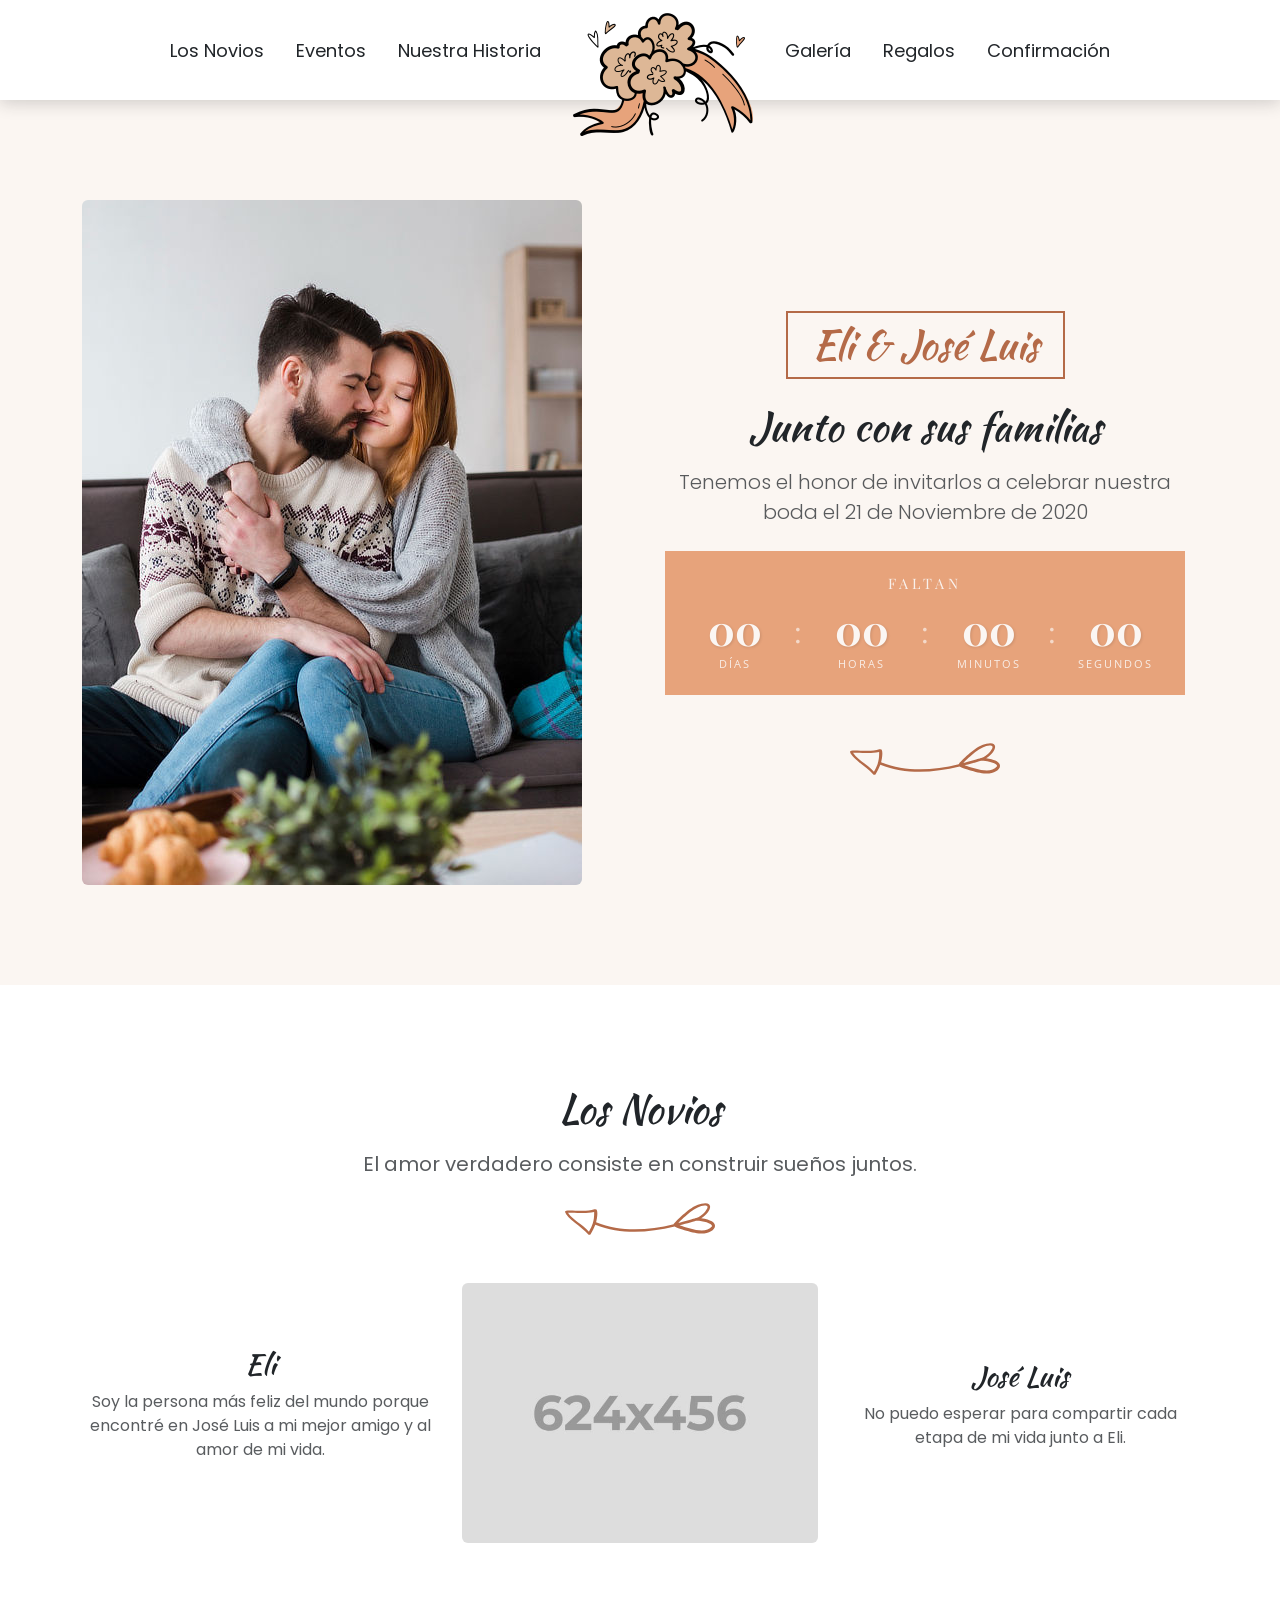
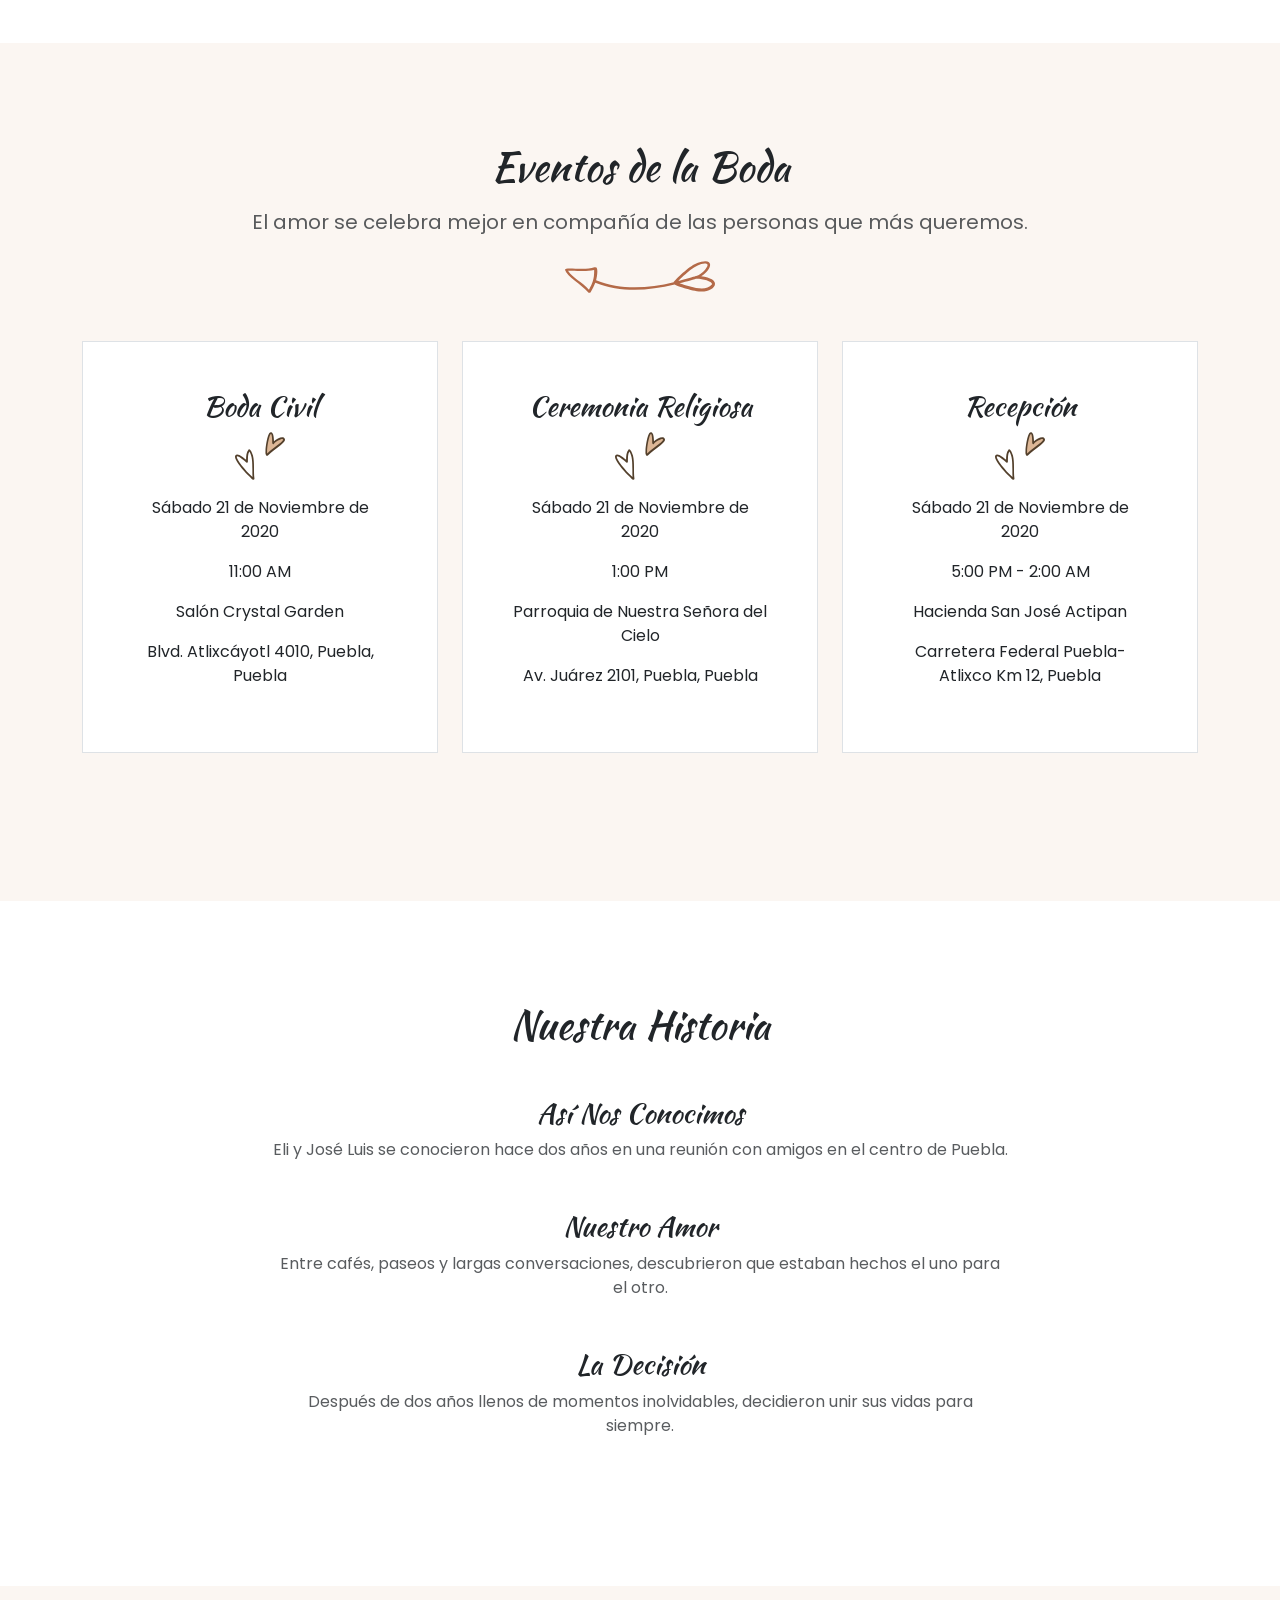
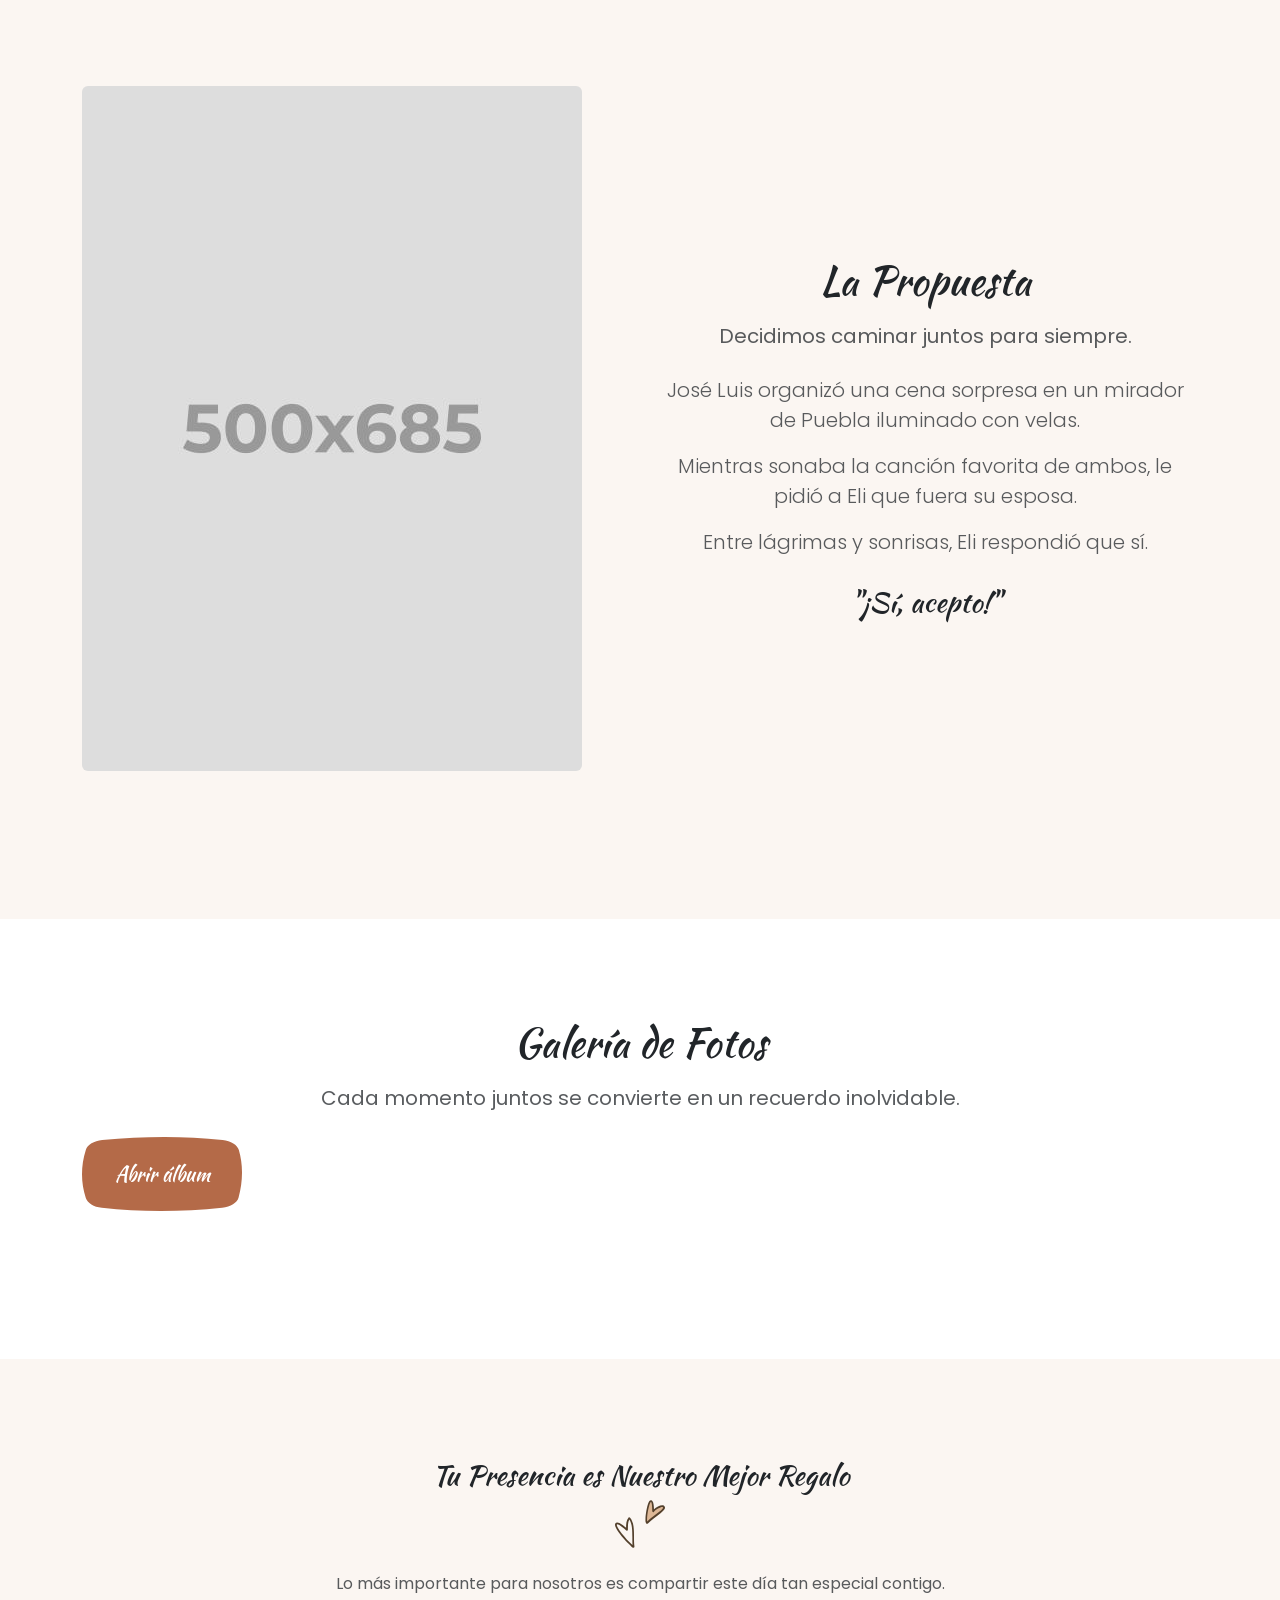
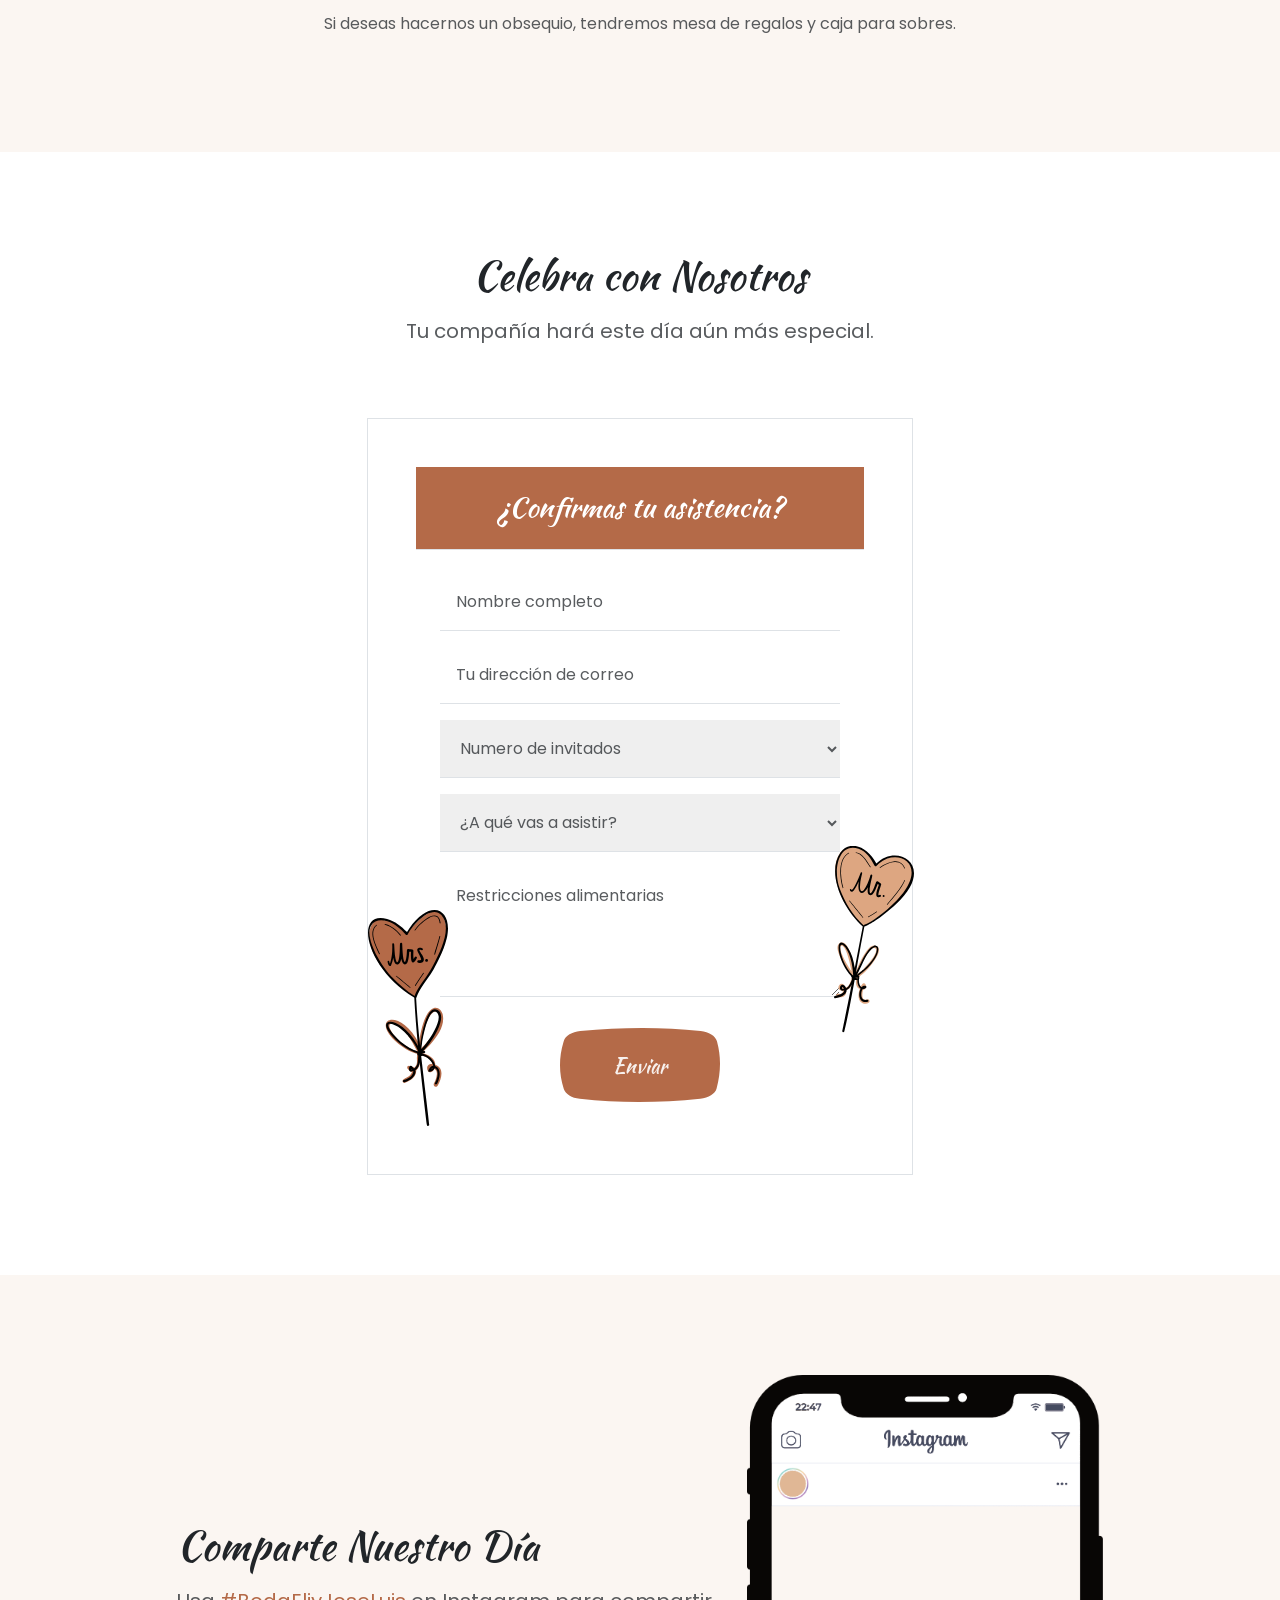
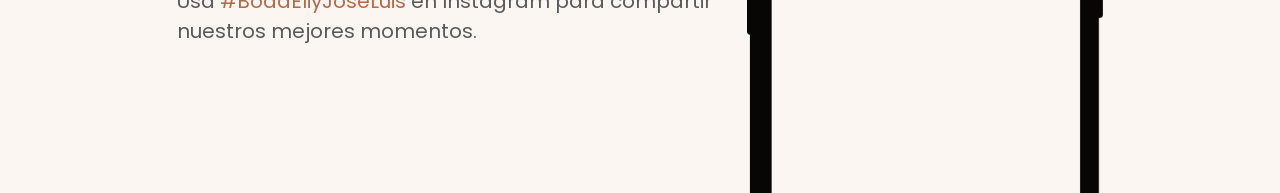
<file: index.html>
<!doctype html>
<html lang="es" class="h-100 w-100">

<head>
    <title>Nuestra boda - Eli & José Luis</title>

    <link rel="preload" href="css/style.min.css" as="style">
    <link rel="preload" href="js/script.min.js" as="script">

    <meta charset="utf-8">
    <meta name="viewport" content="width=device-width, initial-scale=1">

    <meta name="description" content="Boda Eli y José Luis">
    <meta name="keywords" content="Boda, Eli, José Luis, Puebla">

    <link href="https://fonts.googleapis.com/css2?family=Playfair+Display:wght@400;700&family=Open+Sans:wght@300;400;600&display=swap" rel="stylesheet">
    <link href="css/style.min.css" rel="stylesheet">

    <link rel="icon" href="img/favicon-32x32.png" sizes="32x32" type="image/png">
    <link rel="icon" href="img/favicon-16x16.png" sizes="16x16" type="image/png">
    <link rel="icon" href="img/favicon.ico">
    <!-- ESTILOS CONTADOR CUENTA REGRESIVA -->
    <style>
        .countdown-container {
            background-color: #E7A37B;
            padding: 22px 16px;
            border-radius: 0;
            width: 100%;
        }

        .countdown-title {
            font-family: 'Playfair Display', serif;
            font-size: 0.9rem;
            color: #FBF6F3;
            text-align: center;
            margin-bottom: 14px;
            letter-spacing: 4px;
            text-transform: uppercase;
            font-weight: 400;
            opacity: 0.95;
        }

        .countdown-wrapper {
            display: flex;
            justify-content: center;
            align-items: center;
            gap: 6px;
            flex-wrap: nowrap;
        }

        .countdown-item {
            display: flex;
            flex-direction: column;
            align-items: center;
            min-width: 60px;
            flex: 1;
        }

        .countdown-number {
            font-family: 'Playfair Display', serif;
            font-size: 2.6rem;
            font-weight: 700;
            color: #FBF6F3;
            line-height: 1;
            text-shadow: 1px 1px 3px rgba(0,0,0,0.12);
        }

        .countdown-label {
            font-family: 'Open Sans', sans-serif;
            font-size: 0.7rem;
            color: #FBF6F3;
            text-transform: uppercase;
            letter-spacing: 2px;
            margin-top: 6px;
            opacity: 0.9;
        }

        .countdown-separator {
            font-family: 'Playfair Display', serif;
            font-size: 1.8rem;
            color: #FBF6F3;
            opacity: 0.65;
            line-height: 1;
            padding-bottom: 18px;
            flex-shrink: 0;
        }

        /* ===== RESPONSIVE ===== */
        @media (max-width: 576px) {
            .countdown-container {
                padding: 18px 10px;
            }

            .countdown-number {
                font-size: 2rem;
            }

            .countdown-item {
                min-width: 48px;
            }

            .countdown-label {
                font-size: 0.6rem;
                letter-spacing: 1px;
            }

            .countdown-separator {
                font-size: 1.4rem;
                padding-bottom: 14px;
            }

            .countdown-title {
                font-size: 0.8rem;
                letter-spacing: 3px;
            }
        }

        @media (max-width: 360px) {
            .countdown-number {
                font-size: 1.6rem;
            }

            .countdown-item {
                min-width: 38px;
            }

            .countdown-label {
                font-size: 0.55rem;
            }

            .countdown-separator {
                font-size: 1.1rem;
                padding-bottom: 10px;
            }
        }
    </style>

</head>

<body id="page-top" class="h-100 overflow-x-hidden w-100">

    <!-- Header Start -->
    <header class="fixed-top">
        <nav class="navbar navbar-expand-lg p-0">
            <div class="container">

                <div class="navbar-brand align-items-center d-flex d-lg-none me-0">
                    <img width="187" height="73" src="img/navbar-brand-mobile.png" alt="Logo">
                </div>

                <button class="navbar-toggler bg-primary" type="button" data-bs-toggle="collapse"
                    data-bs-target="#navbar">
                    <span class="navbar-toggler-icon"></span>
                </button>

                <div id="navbar" class="collapse navbar-collapse justify-content-lg-center">

                    <ul class="navbar-nav pt-3 pt-lg-0">
                        <li class="nav-item me-3">
                            <a class="nav-link page-scroll" href="#the-couple">Los Novios</a>
                        </li>

                        <li class="nav-item me-3">
                            <a class="nav-link page-scroll" href="#wedding-event">Eventos</a>
                        </li>

                        <li class="nav-item">
                            <a class="nav-link page-scroll" href="#love-story">Nuestra Historia</a>
                        </li>
                    </ul>

                    <div class="navbar-brand d-none d-lg-block mx-3 mx-xl-4 position-relative text-center">
                        <img width="180" height="123" src="img/navbar-brand.png" alt="Logo"
                            class="mt-4 position-absolute start-0 top-0">
                    </div>

                    <ul class="navbar-nav">
                        <li class="nav-item me-3">
                            <a class="nav-link" href="album.html">Galería</a>
                        </li>

                        <li class="nav-item me-3">
                            <a class="nav-link page-scroll" href="#wedding-gifts">Regalos</a>
                        </li>

                        <li class="nav-item">
                            <a class="nav-link page-scroll" href="#rsvp">Confirmación</a>
                        </li>
                    </ul>
                </div>
            </div>
        </nav>
    </header>

    <span class="spacer d-block w-100"></span>

    <!-- HERO -->
    <section id="hero" class="bg-secondary-2">
        <div class="container">
            <div class="row align-items-center">

                <div class="col-lg-6 mb-5 mb-lg-0 position-relative text-center z-2">

                    <div class="border border-2 border-primary d-inline-block mb-4 px-4 py-2">
                        <h2 class="font-alt fs-1 m-0 text-primary">Eli & José Luis</h2>
                    </div>

                    <h3 class="fs-1 font-alt mb-3">Junto con sus familias</h3>

                    <p class="lead mb-4 text-body-secondary">
                        Tenemos el honor de invitarlos a celebrar nuestra boda el 21 de Noviembre de 2020
                    </p>

                    <!-- CONTADOR CUENTA REGRESIVA -->
                    <div class="countdown-container mb-5 mx-auto" style="max-width: 520px;">
                        <p class="countdown-title">Faltan</p>
                        <div class="countdown-wrapper" id="countdown">
                            <div class="countdown-item">
                                <span class="countdown-number" id="days">00</span>
                                <span class="countdown-label">Días</span>
                            </div>
                            <div class="countdown-separator">:</div>
                            <div class="countdown-item">
                                <span class="countdown-number" id="hours">00</span>
                                <span class="countdown-label">Horas</span>
                            </div>
                            <div class="countdown-separator">:</div>
                            <div class="countdown-item">
                                <span class="countdown-number" id="minutes">00</span>
                                <span class="countdown-label">Minutos</span>
                            </div>
                            <div class="countdown-separator">:</div>
                            <div class="countdown-item">
                                <span class="countdown-number" id="seconds">00</span>
                                <span class="countdown-label">Segundos</span>
                            </div>
                        </div>
                    </div>

                    <span class="divider divider-arrow"></span>
                </div>

                <div class="col-lg-6 order-lg-first position-relative">
                    <img src="img/the-couple-hero.jpg" alt="Los Novios" class="img-fluid rounded">
                </div>

            </div>
        </div>
    </section>

    <!-- LOS NOVIOS -->
    <section id="the-couple">
        <div class="container">

            <div class="row mb-5">
                <div class="col-12 text-center">
                    <h2 class="font-alt fs-1 mb-3">Los Novios</h2>

                    <p class="fs-5 mb-4 text-body-secondary">
                        El amor verdadero consiste en construir sueños juntos.
                    </p>

                    <span class="divider divider-arrow"></span>
                </div>
            </div>

            <div class="row align-items-center justify-content-center">

                <div class="col-md-4 text-center">
                    <h3 class="font-alt">Eli</h3>

                    <p class="text-body-secondary">
                        Soy la persona más feliz del mundo porque encontré en José Luis a mi mejor amigo y al amor de mi
                        vida.
                    </p>
                </div>

                <div class="col-md-4 text-center">
                    <img src="images/the-couple.jpg" alt="Los Novios" class="img-fluid rounded">
                </div>

                <div class="col-md-4 text-center">
                    <h3 class="font-alt">José Luis</h3>

                    <p class="text-body-secondary">
                        No puedo esperar para compartir cada etapa de mi vida junto a Eli.
                    </p>
                </div>

            </div>
        </div>
    </section>

    <!-- EVENTOS -->
    <section id="wedding-event" class="bg-secondary-2">

        <div class="container">

            <div class="row mb-5">
                <div class="col-12 text-center">

                    <h2 class="font-alt fs-1 mb-3">Eventos de la Boda</h2>

                    <p class="fs-5 mb-4 text-body-secondary">
                        El amor se celebra mejor en compañía de las personas que más queremos.
                    </p>

                    <span class="divider divider-arrow"></span>
                </div>
            </div>

            <div class="row justify-content-center">

                <div class="col-md-4 mb-5">
                    <div class="border p-5 text-center bg-white h-100">

                        <h3 class="font-alt">Boda Civil</h3>

                        <span class="divider divider-heart mb-3"></span>

                        <p>Sábado 21 de Noviembre de 2020</p>

                        <p>11:00 AM</p>

                        <p>Salón Crystal Garden</p>

                        <p>Blvd. Atlixcáyotl 4010, Puebla, Puebla</p>

                    </div>
                </div>

                <div class="col-md-4 mb-5">
                    <div class="border p-5 text-center bg-white h-100">

                        <h3 class="font-alt">Ceremonia Religiosa</h3>

                        <span class="divider divider-heart mb-3"></span>

                        <p>Sábado 21 de Noviembre de 2020</p>

                        <p>1:00 PM</p>

                        <p>Parroquia de Nuestra Señora del Cielo</p>

                        <p>Av. Juárez 2101, Puebla, Puebla</p>

                    </div>
                </div>

                <div class="col-md-4 mb-5">
                    <div class="border p-5 text-center bg-white h-100">

                        <h3 class="font-alt">Recepción</h3>

                        <span class="divider divider-heart mb-3"></span>

                        <p>Sábado 21 de Noviembre de 2020</p>

                        <p>5:00 PM - 2:00 AM</p>

                        <p>Hacienda San José Actipan</p>

                        <p>Carretera Federal Puebla-Atlixco Km 12, Puebla</p>

                    </div>
                </div>

            </div>
        </div>
    </section>

    <!-- HISTORIA -->
    <section id="love-story">

        <div class="container">

            <div class="row justify-content-center">
                <div class="col-lg-8 text-center">

                    <h2 class="font-alt fs-1 mb-5">Nuestra Historia</h2>

                    <div class="mb-5">
                        <h3 class="font-alt">Así Nos Conocimos</h3>

                        <p class="text-body-secondary">
                            Eli y José Luis se conocieron hace dos años en una reunión con amigos en el centro de
                            Puebla.
                        </p>
                    </div>

                    <div class="mb-5">
                        <h3 class="font-alt">Nuestro Amor</h3>

                        <p class="text-body-secondary">
                            Entre cafés, paseos y largas conversaciones, descubrieron que estaban hechos el uno para el
                            otro.
                        </p>
                    </div>

                    <div class="mb-5">
                        <h3 class="font-alt">La Decisión</h3>

                        <p class="text-body-secondary">
                            Después de dos años llenos de momentos inolvidables, decidieron unir sus vidas para siempre.
                        </p>
                    </div>

                </div>
            </div>
        </div>
    </section>

    <!-- PROPUESTA -->
    <section id="proposed" class="bg-secondary-2">

        <div class="container">

            <div class="row align-items-center">

                <div class="col-lg-6 mb-5">
                    <img src="images/the-couple-proposed.jpg" alt="Propuesta" class="img-fluid rounded">
                </div>

                <div class="col-lg-6 text-center">

                    <h2 class="font-alt fs-1 mb-3">La Propuesta</h2>

                    <p class="fs-5 mb-4 text-body-secondary">
                        Decidimos caminar juntos para siempre.
                    </p>

                    <div class="lead mb-4 text-body-secondary">

                        <p>
                            José Luis organizó una cena sorpresa en un mirador de Puebla iluminado con velas.
                        </p>

                        <p>
                            Mientras sonaba la canción favorita de ambos, le pidió a Eli que fuera su esposa.
                        </p>

                        <p>
                            Entre lágrimas y sonrisas, Eli respondió que sí.
                        </p>

                    </div>

                    <p class="font-alt fs-3 mb-4">
                        "¡Sí, acepto!"
                    </p>

                </div>
            </div>
        </div>
    </section>

    <!-- GALERÍA -->
    <section id="photos">

        <div class="container">

            <div class="row mb-5">
                <div class="col-12 text-center">

                    <h2 class="font-alt fs-1 mb-3">Galería de Fotos</h2>

                    <p class="fs-5 mb-4 text-body-secondary">
                        Cada momento juntos se convierte en un recuerdo inolvidable.
                    </p>

                    <a class="btn" href="album.html">Abrir álbum colaborativo</a>

                </div>
            </div>

        </div>
    </section>

    <!-- REGALOS -->
    <section id="wedding-gifts" class="bg-secondary-2">

        <div class="container">

            <div class="row justify-content-center">

                <div class="col-lg-8 text-center">

                    <h3 class="font-alt">Tu Presencia es Nuestro Mejor Regalo</h3>

                    <span class="divider divider-heart mb-4"></span>

                    <div class="text-body-secondary">

                        <p>
                            Lo más importante para nosotros es compartir este día tan especial contigo.
                        </p>

                        <p>
                            Si deseas hacernos un obsequio, tendremos mesa de regalos y caja para sobres.
                        </p>

                    </div>

                </div>
            </div>
        </div>
    </section>

    <!-- RSVP -->
    <section id="rsvp">

        <div class="container">

            <div class="row mb-5">

                <div class="col-12 text-center">

                    <h2 class="font-alt fs-1 mb-3">Celebra con Nosotros</h2>

                    <p class="fs-5 mb-4 text-body-secondary">
                        Tu compañía hará este día aún más especial.
                    </p>

                </div>
            </div>

            <div class="row justify-content-center">

                <div class="col-lg-6">

                    <div class="border bg-white p-5">

                        <h3 class="border-bottom bg-primary font-alt m-0 p-4 text-center text-white">
                            ¿Confirmas tu asistencia?
                        </h3>

                        <form id="rsvp-form" class="bg-white p-4 position-relative">
                            <div class="row">
                                <div class="col-12 mb-3 position-relative">
                                    <input type="text" name="rsvp_name" id="rsvp-name"
                                        class="border-0 border-bottom p-3 w-100" placeholder="Nombre completo">
                                    <div class="rsvp-error text-danger small mt-1" id="error-name"
                                        style="display:none;">
                                        Por favor ingresa tu nombre
                                    </div>
                                </div>

                                <div class="col-12 mb-3 position-relative">
                                    <input type="email" name="rsvp_email" id="rsvp-email"
                                        class="border-0 border-bottom p-3 w-100" placeholder="Tu dirección de correo">
                                    <div class="rsvp-error text-danger small mt-1" id="error-email"
                                        style="display:none;">
                                        Por favor ingresa un correo válido
                                    </div>
                                </div>

                                <div class="col-12 mb-3 position-relative">
                                    <select name="rsvp_guests" id="rsvp-guests"
                                        class="border-0 border-bottom p-3 w-100">
                                        <option value="">Numero de invitados</option>
                                        <option value="1 Invitado">1 Invitado</option>
                                        <option value="2 Invitados">2 Invitados</option>
                                        <option value="3 Invitados">3 Invitados</option>
                                    </select>
                                    <div class="rsvp-error text-danger small mt-1" id="error-guests"
                                        style="display:none;">
                                        Por favor selecciona el número de invitados
                                    </div>
                                </div>

                                <div class="col-12 mb-3 position-relative">
                                    <select name="rsvp_events" id="rsvp-events"
                                        class="border-0 border-bottom p-3 w-100">
                                        <option value="">¿A qué vas a asistir?</option>
                                        <option value="Recepción y Ceremonia">Recepción &amp; Ceremonia</option>
                                        <option value="Sólo Recepción">Sólo Recepción</option>
                                        <option value="Sólo Ceremonia">Sólo Ceremonia</option>
                                        <option value="No puedo asistir">Lo siento, no puedo ir</option>
                                    </select>
                                    <div class="rsvp-error text-danger small mt-1" id="error-events"
                                        style="display:none;">
                                        Por favor indica a qué evento asistirás
                                    </div>
                                </div>

                                <div class="col-12 mb-4 position-relative">
                                    <textarea name="rsvp_message" id="rsvp-message"
                                        class="border-0 border-bottom p-3 w-100" rows="4"
                                        placeholder="Restricciones alimentarias"></textarea>
                                </div>

                                <div class="col-12">
                                    <button type="button" class="btn mx-auto" id="rsvp-btn">
                                        <span id="rsvp-btn-text">Enviar</span>
                                    </button>
                                </div>

                                <!-- Mensaje de éxito (oculto al inicio) -->
                                <div class="col-12 mt-3" id="rsvp-success" style="display:none;">
                                    <div class="alert alert-success text-center">
                                        ¡Gracias por confirmar tu asistencia! 🎉<br>
                                        Nos vemos pronto.
                                    </div>
                                </div>

                                <!-- Mensaje de error (oculto al inicio) -->
                                <div class="col-12 mt-3" id="rsvp-error-general" style="display:none;">
                                    <div class="alert alert-danger text-center">
                                        Hubo un problema al enviar. Por favor intenta de nuevo.
                                    </div>
                                </div>
                            </div>

                            <!-- SVG decorativos originales -->
                            <img src="img/shape-heart-balloon-mrs.svg" alt=""
                                class="shape-heart-balloon bottom-0 d-none d-sm-block position-absolute start-0 z-2">
                            <img src="img/shape-heart-balloon-mr.svg" alt=""
                                class="shape-heart-balloon bottom-0 d-none d-sm-block end-0 position-absolute translate-middle-y z-2">
                        </form>
                    </div>
                </div>

            </div>
        </div>
    </section>

    <!-- FOOTER -->
    <footer class="bg-secondary-2 pb-0 section">

        <div class="container">

            <div class="row align-items-center justify-content-center">

                <div class="col-md-6 text-center text-md-start">

                    <h2 class="font-alt fs-1 mb-3">Comparte Nuestro Día</h2>

                    <p class="fs-5 m-0 text-body-secondary">
                        Usa <span class="text-primary">#BodaEliyJoseLuis</span> en Instagram para compartir nuestros
                        mejores momentos.
                    </p>

                </div>

                <div class="col-md-4 text-center">
                    <img src="img/instagram.png" alt="" class="img-fluid">
                </div>

            </div>
        </div>
    </footer>

    <script src="js/script.min.js"></script>

    <script>
        const WORKER_URL = 'https://rsvp-belart.bellartestudiografico.workers.dev';

        document.getElementById('rsvp-btn').addEventListener('click', async function () {

            document.querySelectorAll('.rsvp-error').forEach(el => el.style.display = 'none');
            document.getElementById('rsvp-success').style.display = 'none';
            document.getElementById('rsvp-error-general').style.display = 'none';

            const nombre = document.getElementById('rsvp-name').value.trim();
            const email = document.getElementById('rsvp-email').value.trim();
            const invitados = document.getElementById('rsvp-guests').value;
            const evento = document.getElementById('rsvp-events').value;
            const mensaje = document.getElementById('rsvp-message').value.trim();

            let hayErrores = false;
            if (!nombre) { document.getElementById('error-name').style.display = 'block'; hayErrores = true; }
            if (!email || !/^[^\s@]+@[^\s@]+\.[^\s@]+$/.test(email)) {
                document.getElementById('error-email').style.display = 'block'; hayErrores = true;
            }
            if (!invitados) { document.getElementById('error-guests').style.display = 'block'; hayErrores = true; }
            if (!evento) { document.getElementById('error-events').style.display = 'block'; hayErrores = true; }
            if (hayErrores) return;

            const btn = document.getElementById('rsvp-btn');
            const btnText = document.getElementById('rsvp-btn-text');
            btn.disabled = true;
            btnText.textContent = 'Enviando...';

            try {
                const respuesta = await fetch(WORKER_URL, {
                    method: 'POST',
                    headers: { 'Content-Type': 'application/json' },
                    body: JSON.stringify({
                        Nombre: nombre,
                        Email: email,
                        Invitados: invitados,
                        Asistencia: evento,
                        Mensaje: mensaje,
                    }),
                });

                if (respuesta.ok) {
                    document.getElementById('rsvp-success').style.display = 'block';
                    document.getElementById('rsvp-form').reset();
                } else {
                    throw new Error('Error del servidor');
                }
            } catch (error) {
                document.getElementById('rsvp-error-general').style.display = 'block';
            } finally {
                btn.disabled = false;
                btnText.textContent = 'Enviar';
            }
        });
    </script>


    <!-- SCRIPT CONTADOR CUENTA REGRESIVA -->
    <script>
        // Fecha objetivo: 21 de Noviembre de 2026 a las 11:00 AM (hora de la boda civil)
        const targetDate = new Date("2026-11-21T11:00:00").getTime();

        function updateCountdown() {
            const now = new Date().getTime();
            const distance = targetDate - now;

            if (distance < 0) {
                document.getElementById("days").innerText = "00";
                document.getElementById("hours").innerText = "00";
                document.getElementById("minutes").innerText = "00";
                document.getElementById("seconds").innerText = "00";
                return;
            }

            const days = Math.floor(distance / (1000 * 60 * 60 * 24));
            const hours = Math.floor((distance % (1000 * 60 * 60 * 24)) / (1000 * 60 * 60));
            const minutes = Math.floor((distance % (1000 * 60 * 60)) / (1000 * 60));
            const seconds = Math.floor((distance % (1000 * 60)) / 1000);

            document.getElementById("days").innerText = days.toString().padStart(2, '0');
            document.getElementById("hours").innerText = hours.toString().padStart(2, '0');
            document.getElementById("minutes").innerText = minutes.toString().padStart(2, '0');
            document.getElementById("seconds").innerText = seconds.toString().padStart(2, '0');
        }

        setInterval(updateCountdown, 1000);
        updateCountdown();
    </script>

</body>

</html>
</file>
<file: css/style.min.css>
@import"https://fonts.googleapis.com/css2?family=Kaushan+Script&family=Poppins:wght@400;600;700&display=swap";:root,[data-bs-theme=light]{--bs-blue: #0d6efd;--bs-indigo: #6610f2;--bs-purple: #6f42c1;--bs-pink: #d63384;--bs-red: #dc3545;--bs-orange: #fd7e14;--bs-yellow: #ffc107;--bs-green: #198754;--bs-teal: #20c997;--bs-cyan: #0dcaf0;--bs-black: #000;--bs-white: #fff;--bs-gray: #6c757d;--bs-gray-dark: #343a40;--bs-gray-100: #f8f9fa;--bs-gray-200: #e9ecef;--bs-gray-300: #dee2e6;--bs-gray-400: #ced4da;--bs-gray-500: #adb5bd;--bs-gray-600: #6c757d;--bs-gray-700: #495057;--bs-gray-800: #343a40;--bs-gray-900: #212529;--bs-primary: #B46A48;--bs-secondary: #DDB796;--bs-success: #198754;--bs-info: #0dcaf0;--bs-warning: #ffc107;--bs-danger: #dc3545;--bs-light: #f8f9fa;--bs-dark: #212529;--bs-primary-2: #E7A37B;--bs-secondary-2: #FBF6F2;--bs-primary-rgb: 180, 106, 72;--bs-secondary-rgb: 221, 183, 150;--bs-success-rgb: 25, 135, 84;--bs-info-rgb: 13, 202, 240;--bs-warning-rgb: 255, 193, 7;--bs-danger-rgb: 220, 53, 69;--bs-light-rgb: 248, 249, 250;--bs-dark-rgb: 33, 37, 41;--bs-primary-2-rgb: 231, 163, 123;--bs-secondary-2-rgb: 251, 246, 242;--bs-primary-text-emphasis: #482a1d;--bs-secondary-text-emphasis: #58493c;--bs-success-text-emphasis: #0a3622;--bs-info-text-emphasis: #055160;--bs-warning-text-emphasis: #664d03;--bs-danger-text-emphasis: #58151c;--bs-light-text-emphasis: #495057;--bs-dark-text-emphasis: #495057;--bs-primary-bg-subtle: #f0e1da;--bs-secondary-bg-subtle: #f8f1ea;--bs-success-bg-subtle: #d1e7dd;--bs-info-bg-subtle: #cff4fc;--bs-warning-bg-subtle: #fff3cd;--bs-danger-bg-subtle: #f8d7da;--bs-light-bg-subtle: #fcfcfd;--bs-dark-bg-subtle: #ced4da;--bs-primary-border-subtle: #e1c3b6;--bs-secondary-border-subtle: #f1e2d5;--bs-success-border-subtle: #a3cfbb;--bs-info-border-subtle: #9eeaf9;--bs-warning-border-subtle: #ffe69c;--bs-danger-border-subtle: #f1aeb5;--bs-light-border-subtle: #e9ecef;--bs-dark-border-subtle: #adb5bd;--bs-white-rgb: 255, 255, 255;--bs-black-rgb: 0, 0, 0;--bs-font-sans-serif: system-ui, -apple-system, "Segoe UI", Roboto, "Helvetica Neue", "Noto Sans", "Liberation Sans", Arial, sans-serif, "Apple Color Emoji", "Segoe UI Emoji", "Segoe UI Symbol", "Noto Color Emoji";--bs-font-monospace: SFMono-Regular, Menlo, Monaco, Consolas, "Liberation Mono", "Courier New", monospace;--bs-gradient: linear-gradient(180deg, rgba(255, 255, 255, 0.15), rgba(255, 255, 255, 0));--bs-body-font-family: "Poppins", sans-serif;--bs-body-font-size:1rem;--bs-body-font-weight: 400;--bs-body-line-height: 1.5;--bs-body-color: #212529;--bs-body-color-rgb: 33, 37, 41;--bs-body-bg: #fff;--bs-body-bg-rgb: 255, 255, 255;--bs-emphasis-color: #000;--bs-emphasis-color-rgb: 0, 0, 0;--bs-secondary-color: rgba(33, 37, 41, 0.75);--bs-secondary-color-rgb: 33, 37, 41;--bs-secondary-bg: #e9ecef;--bs-secondary-bg-rgb: 233, 236, 239;--bs-tertiary-color: rgba(33, 37, 41, 0.5);--bs-tertiary-color-rgb: 33, 37, 41;--bs-tertiary-bg: #f8f9fa;--bs-tertiary-bg-rgb: 248, 249, 250;--bs-heading-color: inherit;--bs-link-color: #B46A48;--bs-link-color-rgb: 180, 106, 72;--bs-link-decoration: none;--bs-link-hover-color: #B46A48;--bs-link-hover-color-rgb: 180, 106, 72;--bs-link-hover-decoration: underline;--bs-code-color: #d63384;--bs-highlight-color: #212529;--bs-highlight-bg: #fff3cd;--bs-border-width: 1px;--bs-border-style: solid;--bs-border-color: #dee2e6;--bs-border-color-translucent: rgba(0, 0, 0, 0.175);--bs-border-radius: 0.375rem;--bs-border-radius-sm: 0.25rem;--bs-border-radius-lg: 0.5rem;--bs-border-radius-xl: 1rem;--bs-border-radius-xxl: 2rem;--bs-border-radius-2xl: var(--bs-border-radius-xxl);--bs-border-radius-pill: 50rem;--bs-box-shadow: 0 0.5rem 1rem rgba(0, 0, 0, 0.15);--bs-box-shadow-sm: 0 0.125rem 0.25rem rgba(0, 0, 0, 0.075);--bs-box-shadow-lg: 0 1rem 3rem rgba(0, 0, 0, 0.175);--bs-box-shadow-inset: inset 0 1px 2px rgba(0, 0, 0, 0.075);--bs-focus-ring-width: 0.25rem;--bs-focus-ring-opacity: 0.25;--bs-focus-ring-color: rgba(180, 106, 72, 0.25);--bs-form-valid-color: #198754;--bs-form-valid-border-color: #198754;--bs-form-invalid-color: #dc3545;--bs-form-invalid-border-color: #dc3545}[data-bs-theme=dark]{color-scheme:dark;--bs-body-color: #dee2e6;--bs-body-color-rgb: 222, 226, 230;--bs-body-bg: #212529;--bs-body-bg-rgb: 33, 37, 41;--bs-emphasis-color: #fff;--bs-emphasis-color-rgb: 255, 255, 255;--bs-secondary-color: rgba(222, 226, 230, 0.75);--bs-secondary-color-rgb: 222, 226, 230;--bs-secondary-bg: #343a40;--bs-secondary-bg-rgb: 52, 58, 64;--bs-tertiary-color: rgba(222, 226, 230, 0.5);--bs-tertiary-color-rgb: 222, 226, 230;--bs-tertiary-bg: #2b3035;--bs-tertiary-bg-rgb: 43, 48, 53;--bs-primary-text-emphasis: #d2a691;--bs-secondary-text-emphasis: #ebd4c0;--bs-success-text-emphasis: #75b798;--bs-info-text-emphasis: #6edff6;--bs-warning-text-emphasis: #ffda6a;--bs-danger-text-emphasis: #ea868f;--bs-light-text-emphasis: #f8f9fa;--bs-dark-text-emphasis: #dee2e6;--bs-primary-bg-subtle: #24150e;--bs-secondary-bg-subtle: #2c251e;--bs-success-bg-subtle: #051b11;--bs-info-bg-subtle: #032830;--bs-warning-bg-subtle: #332701;--bs-danger-bg-subtle: #2c0b0e;--bs-light-bg-subtle: #343a40;--bs-dark-bg-subtle: #1a1d20;--bs-primary-border-subtle: #6c402b;--bs-secondary-border-subtle: #856e5a;--bs-success-border-subtle: #0f5132;--bs-info-border-subtle: #087990;--bs-warning-border-subtle: #997404;--bs-danger-border-subtle: #842029;--bs-light-border-subtle: #495057;--bs-dark-border-subtle: #343a40;--bs-heading-color: inherit;--bs-link-color: #d2a691;--bs-link-hover-color: #dbb8a7;--bs-link-color-rgb: 210, 166, 145;--bs-link-hover-color-rgb: 219, 184, 167;--bs-code-color: #e685b5;--bs-highlight-color: #dee2e6;--bs-highlight-bg: #664d03;--bs-border-color: #495057;--bs-border-color-translucent: rgba(255, 255, 255, 0.15);--bs-form-valid-color: #75b798;--bs-form-valid-border-color: #75b798;--bs-form-invalid-color: #ea868f;--bs-form-invalid-border-color: #ea868f}*,*::before,*::after{box-sizing:border-box}@media(prefers-reduced-motion: no-preference){:root{scroll-behavior:smooth}}body{margin:0;font-family:var(--bs-body-font-family);font-size:var(--bs-body-font-size);font-weight:var(--bs-body-font-weight);line-height:var(--bs-body-line-height);color:var(--bs-body-color);text-align:var(--bs-body-text-align);background-color:var(--bs-body-bg);-webkit-text-size-adjust:100%;-webkit-tap-highlight-color:rgba(0,0,0,0)}hr{margin:1rem 0;color:inherit;border:0;border-top:var(--bs-border-width) solid;opacity:.25}h6,.h6,h5,.h5,h4,.h4,h3,.h3,h2,.h2,h1,.h1{margin-top:0;margin-bottom:.5rem;font-weight:500;line-height:1.2;color:var(--bs-heading-color)}h1,.h1{font-size:calc(1.375rem + 1.5vw)}@media(min-width: 1200px){h1,.h1{font-size:2.5rem}}h2,.h2{font-size:calc(1.325rem + 0.9vw)}@media(min-width: 1200px){h2,.h2{font-size:2rem}}h3,.h3{font-size:calc(1.3rem + 0.6vw)}@media(min-width: 1200px){h3,.h3{font-size:1.75rem}}h4,.h4{font-size:calc(1.275rem + 0.3vw)}@media(min-width: 1200px){h4,.h4{font-size:1.5rem}}h5,.h5{font-size:1.25rem}h6,.h6{font-size:1rem}p{margin-top:0;margin-bottom:1rem}abbr[title]{-webkit-text-decoration:underline dotted;text-decoration:underline dotted;cursor:help;-webkit-text-decoration-skip-ink:none;text-decoration-skip-ink:none}address{margin-bottom:1rem;font-style:normal;line-height:inherit}ol,ul{padding-left:2rem}ol,ul,dl{margin-top:0;margin-bottom:1rem}ol ol,ul ul,ol ul,ul ol{margin-bottom:0}dt{font-weight:700}dd{margin-bottom:.5rem;margin-left:0}blockquote{margin:0 0 1rem}b,strong{font-weight:bolder}small,.small{font-size:0.875em}mark,.mark{padding:.1875em;color:var(--bs-highlight-color);background-color:var(--bs-highlight-bg)}sub,sup{position:relative;font-size:0.75em;line-height:0;vertical-align:baseline}sub{bottom:-0.25em}sup{top:-0.5em}a{color:rgba(var(--bs-link-color-rgb), var(--bs-link-opacity, 1));text-decoration:none}a:hover{--bs-link-color-rgb: var(--bs-link-hover-color-rgb);text-decoration:underline}a:not([href]):not([class]),a:not([href]):not([class]):hover{color:inherit;text-decoration:none}pre,code,kbd,samp{font-family:var(--bs-font-monospace);font-size:1em}pre{display:block;margin-top:0;margin-bottom:1rem;overflow:auto;font-size:0.875em}pre code{font-size:inherit;color:inherit;word-break:normal}code{font-size:0.875em;color:var(--bs-code-color);word-wrap:break-word}a>code{color:inherit}kbd{padding:.1875rem .375rem;font-size:0.875em;color:var(--bs-body-bg);background-color:var(--bs-body-color);border-radius:.25rem}kbd kbd{padding:0;font-size:1em}figure{margin:0 0 1rem}img,svg{vertical-align:middle}table{caption-side:bottom;border-collapse:collapse}caption{padding-top:.5rem;padding-bottom:.5rem;color:var(--bs-secondary-color);text-align:left}th{text-align:inherit;text-align:-webkit-match-parent}thead,tbody,tfoot,tr,td,th{border-color:inherit;border-style:solid;border-width:0}label{display:inline-block}button{border-radius:0}button:focus:not(:focus-visible){outline:0}input,button,select,optgroup,textarea{margin:0;font-family:inherit;font-size:inherit;line-height:inherit}button,select{text-transform:none}[role=button]{cursor:pointer}select{word-wrap:normal}select:disabled{opacity:1}[list]:not([type=date]):not([type=datetime-local]):not([type=month]):not([type=week]):not([type=time])::-webkit-calendar-picker-indicator{display:none !important}button,[type=button],[type=reset],[type=submit]{-webkit-appearance:button}button:not(:disabled),[type=button]:not(:disabled),[type=reset]:not(:disabled),[type=submit]:not(:disabled){cursor:pointer}::-moz-focus-inner{padding:0;border-style:none}textarea{resize:vertical}fieldset{min-width:0;padding:0;margin:0;border:0}legend{float:left;width:100%;padding:0;margin-bottom:.5rem;font-size:calc(1.275rem + 0.3vw);line-height:inherit}@media(min-width: 1200px){legend{font-size:1.5rem}}legend+*{clear:left}::-webkit-datetime-edit-fields-wrapper,::-webkit-datetime-edit-text,::-webkit-datetime-edit-minute,::-webkit-datetime-edit-hour-field,::-webkit-datetime-edit-day-field,::-webkit-datetime-edit-month-field,::-webkit-datetime-edit-year-field{padding:0}::-webkit-inner-spin-button{height:auto}[type=search]{-webkit-appearance:textfield;outline-offset:-2px}::-webkit-search-decoration{-webkit-appearance:none}::-webkit-color-swatch-wrapper{padding:0}::file-selector-button{font:inherit;-webkit-appearance:button}output{display:inline-block}iframe{border:0}summary{display:list-item;cursor:pointer}progress{vertical-align:baseline}[hidden]{display:none !important}.lead{font-size:1.25rem;font-weight:300}.display-1{font-size:calc(1.625rem + 4.5vw);font-weight:300;line-height:1.2}@media(min-width: 1200px){.display-1{font-size:5rem}}.display-2{font-size:calc(1.575rem + 3.9vw);font-weight:300;line-height:1.2}@media(min-width: 1200px){.display-2{font-size:4.5rem}}.display-3{font-size:calc(1.525rem + 3.3vw);font-weight:300;line-height:1.2}@media(min-width: 1200px){.display-3{font-size:4rem}}.display-4{font-size:calc(1.475rem + 2.7vw);font-weight:300;line-height:1.2}@media(min-width: 1200px){.display-4{font-size:3.5rem}}.display-5{font-size:calc(1.425rem + 2.1vw);font-weight:300;line-height:1.2}@media(min-width: 1200px){.display-5{font-size:3rem}}.display-6{font-size:calc(1.375rem + 1.5vw);font-weight:300;line-height:1.2}@media(min-width: 1200px){.display-6{font-size:2.5rem}}.list-unstyled{padding-left:0;list-style:none}.list-inline{padding-left:0;list-style:none}.list-inline-item{display:inline-block}.list-inline-item:not(:last-child){margin-right:.5rem}.initialism{font-size:0.875em;text-transform:uppercase}.blockquote{margin-bottom:1rem;font-size:1.25rem}.blockquote>:last-child{margin-bottom:0}.blockquote-footer{margin-top:-1rem;margin-bottom:1rem;font-size:0.875em;color:#6c757d}.blockquote-footer::before{content:"— "}.img-fluid{max-width:100%;height:auto}.img-thumbnail{padding:.25rem;background-color:var(--bs-body-bg);border:var(--bs-border-width) solid var(--bs-border-color);border-radius:var(--bs-border-radius);max-width:100%;height:auto}.figure{display:inline-block}.figure-img{margin-bottom:.5rem;line-height:1}.figure-caption{font-size:0.875em;color:var(--bs-secondary-color)}.container,.container-fluid,.container-xxl,.container-xl,.container-lg,.container-md,.container-sm{--bs-gutter-x: 1.5rem;--bs-gutter-y: 0;width:100%;padding-right:calc(var(--bs-gutter-x)*.5);padding-left:calc(var(--bs-gutter-x)*.5);margin-right:auto;margin-left:auto}@media(min-width: 576px){.container-sm,.container{max-width:540px}}@media(min-width: 768px){.container-md,.container-sm,.container{max-width:720px}}@media(min-width: 992px){.container-lg,.container-md,.container-sm,.container{max-width:960px}}@media(min-width: 1200px){.container-xl,.container-lg,.container-md,.container-sm,.container{max-width:1140px}}@media(min-width: 1400px){.container-xxl,.container-xl,.container-lg,.container-md,.container-sm,.container{max-width:1320px}}:root{--bs-breakpoint-xs: 0;--bs-breakpoint-sm: 576px;--bs-breakpoint-md: 768px;--bs-breakpoint-lg: 992px;--bs-breakpoint-xl: 1200px;--bs-breakpoint-xxl: 1400px}.row{--bs-gutter-x: 1.5rem;--bs-gutter-y: 0;display:flex;flex-wrap:wrap;margin-top:calc(-1*var(--bs-gutter-y));margin-right:calc(-0.5*var(--bs-gutter-x));margin-left:calc(-0.5*var(--bs-gutter-x))}.row>*{flex-shrink:0;width:100%;max-width:100%;padding-right:calc(var(--bs-gutter-x)*.5);padding-left:calc(var(--bs-gutter-x)*.5);margin-top:var(--bs-gutter-y)}.col{flex:1 0 0%}.row-cols-auto>*{flex:0 0 auto;width:auto}.row-cols-1>*{flex:0 0 auto;width:100%}.row-cols-2>*{flex:0 0 auto;width:50%}.row-cols-3>*{flex:0 0 auto;width:33.33333333%}.row-cols-4>*{flex:0 0 auto;width:25%}.row-cols-5>*{flex:0 0 auto;width:20%}.row-cols-6>*{flex:0 0 auto;width:16.66666667%}.col-auto{flex:0 0 auto;width:auto}.col-1{flex:0 0 auto;width:8.33333333%}.col-2{flex:0 0 auto;width:16.66666667%}.col-3{flex:0 0 auto;width:25%}.col-4{flex:0 0 auto;width:33.33333333%}.col-5{flex:0 0 auto;width:41.66666667%}.col-6{flex:0 0 auto;width:50%}.col-7{flex:0 0 auto;width:58.33333333%}.col-8{flex:0 0 auto;width:66.66666667%}.col-9{flex:0 0 auto;width:75%}.col-10{flex:0 0 auto;width:83.33333333%}.col-11{flex:0 0 auto;width:91.66666667%}.col-12{flex:0 0 auto;width:100%}.offset-1{margin-left:8.33333333%}.offset-2{margin-left:16.66666667%}.offset-3{margin-left:25%}.offset-4{margin-left:33.33333333%}.offset-5{margin-left:41.66666667%}.offset-6{margin-left:50%}.offset-7{margin-left:58.33333333%}.offset-8{margin-left:66.66666667%}.offset-9{margin-left:75%}.offset-10{margin-left:83.33333333%}.offset-11{margin-left:91.66666667%}.g-0,.gx-0{--bs-gutter-x: 0}.g-0,.gy-0{--bs-gutter-y: 0}.g-1,.gx-1{--bs-gutter-x: 0.25rem}.g-1,.gy-1{--bs-gutter-y: 0.25rem}.g-2,.gx-2{--bs-gutter-x: 0.5rem}.g-2,.gy-2{--bs-gutter-y: 0.5rem}.g-3,.gx-3{--bs-gutter-x: 1rem}.g-3,.gy-3{--bs-gutter-y: 1rem}.g-4,.gx-4{--bs-gutter-x: 1.5rem}.g-4,.gy-4{--bs-gutter-y: 1.5rem}.g-5,.gx-5{--bs-gutter-x: 3rem}.g-5,.gy-5{--bs-gutter-y: 3rem}@media(min-width: 576px){.col-sm{flex:1 0 0%}.row-cols-sm-auto>*{flex:0 0 auto;width:auto}.row-cols-sm-1>*{flex:0 0 auto;width:100%}.row-cols-sm-2>*{flex:0 0 auto;width:50%}.row-cols-sm-3>*{flex:0 0 auto;width:33.33333333%}.row-cols-sm-4>*{flex:0 0 auto;width:25%}.row-cols-sm-5>*{flex:0 0 auto;width:20%}.row-cols-sm-6>*{flex:0 0 auto;width:16.66666667%}.col-sm-auto{flex:0 0 auto;width:auto}.col-sm-1{flex:0 0 auto;width:8.33333333%}.col-sm-2{flex:0 0 auto;width:16.66666667%}.col-sm-3{flex:0 0 auto;width:25%}.col-sm-4{flex:0 0 auto;width:33.33333333%}.col-sm-5{flex:0 0 auto;width:41.66666667%}.col-sm-6{flex:0 0 auto;width:50%}.col-sm-7{flex:0 0 auto;width:58.33333333%}.col-sm-8{flex:0 0 auto;width:66.66666667%}.col-sm-9{flex:0 0 auto;width:75%}.col-sm-10{flex:0 0 auto;width:83.33333333%}.col-sm-11{flex:0 0 auto;width:91.66666667%}.col-sm-12{flex:0 0 auto;width:100%}.offset-sm-0{margin-left:0}.offset-sm-1{margin-left:8.33333333%}.offset-sm-2{margin-left:16.66666667%}.offset-sm-3{margin-left:25%}.offset-sm-4{margin-left:33.33333333%}.offset-sm-5{margin-left:41.66666667%}.offset-sm-6{margin-left:50%}.offset-sm-7{margin-left:58.33333333%}.offset-sm-8{margin-left:66.66666667%}.offset-sm-9{margin-left:75%}.offset-sm-10{margin-left:83.33333333%}.offset-sm-11{margin-left:91.66666667%}.g-sm-0,.gx-sm-0{--bs-gutter-x: 0}.g-sm-0,.gy-sm-0{--bs-gutter-y: 0}.g-sm-1,.gx-sm-1{--bs-gutter-x: 0.25rem}.g-sm-1,.gy-sm-1{--bs-gutter-y: 0.25rem}.g-sm-2,.gx-sm-2{--bs-gutter-x: 0.5rem}.g-sm-2,.gy-sm-2{--bs-gutter-y: 0.5rem}.g-sm-3,.gx-sm-3{--bs-gutter-x: 1rem}.g-sm-3,.gy-sm-3{--bs-gutter-y: 1rem}.g-sm-4,.gx-sm-4{--bs-gutter-x: 1.5rem}.g-sm-4,.gy-sm-4{--bs-gutter-y: 1.5rem}.g-sm-5,.gx-sm-5{--bs-gutter-x: 3rem}.g-sm-5,.gy-sm-5{--bs-gutter-y: 3rem}}@media(min-width: 768px){.col-md{flex:1 0 0%}.row-cols-md-auto>*{flex:0 0 auto;width:auto}.row-cols-md-1>*{flex:0 0 auto;width:100%}.row-cols-md-2>*{flex:0 0 auto;width:50%}.row-cols-md-3>*{flex:0 0 auto;width:33.33333333%}.row-cols-md-4>*{flex:0 0 auto;width:25%}.row-cols-md-5>*{flex:0 0 auto;width:20%}.row-cols-md-6>*{flex:0 0 auto;width:16.66666667%}.col-md-auto{flex:0 0 auto;width:auto}.col-md-1{flex:0 0 auto;width:8.33333333%}.col-md-2{flex:0 0 auto;width:16.66666667%}.col-md-3{flex:0 0 auto;width:25%}.col-md-4{flex:0 0 auto;width:33.33333333%}.col-md-5{flex:0 0 auto;width:41.66666667%}.col-md-6{flex:0 0 auto;width:50%}.col-md-7{flex:0 0 auto;width:58.33333333%}.col-md-8{flex:0 0 auto;width:66.66666667%}.col-md-9{flex:0 0 auto;width:75%}.col-md-10{flex:0 0 auto;width:83.33333333%}.col-md-11{flex:0 0 auto;width:91.66666667%}.col-md-12{flex:0 0 auto;width:100%}.offset-md-0{margin-left:0}.offset-md-1{margin-left:8.33333333%}.offset-md-2{margin-left:16.66666667%}.offset-md-3{margin-left:25%}.offset-md-4{margin-left:33.33333333%}.offset-md-5{margin-left:41.66666667%}.offset-md-6{margin-left:50%}.offset-md-7{margin-left:58.33333333%}.offset-md-8{margin-left:66.66666667%}.offset-md-9{margin-left:75%}.offset-md-10{margin-left:83.33333333%}.offset-md-11{margin-left:91.66666667%}.g-md-0,.gx-md-0{--bs-gutter-x: 0}.g-md-0,.gy-md-0{--bs-gutter-y: 0}.g-md-1,.gx-md-1{--bs-gutter-x: 0.25rem}.g-md-1,.gy-md-1{--bs-gutter-y: 0.25rem}.g-md-2,.gx-md-2{--bs-gutter-x: 0.5rem}.g-md-2,.gy-md-2{--bs-gutter-y: 0.5rem}.g-md-3,.gx-md-3{--bs-gutter-x: 1rem}.g-md-3,.gy-md-3{--bs-gutter-y: 1rem}.g-md-4,.gx-md-4{--bs-gutter-x: 1.5rem}.g-md-4,.gy-md-4{--bs-gutter-y: 1.5rem}.g-md-5,.gx-md-5{--bs-gutter-x: 3rem}.g-md-5,.gy-md-5{--bs-gutter-y: 3rem}}@media(min-width: 992px){.col-lg{flex:1 0 0%}.row-cols-lg-auto>*{flex:0 0 auto;width:auto}.row-cols-lg-1>*{flex:0 0 auto;width:100%}.row-cols-lg-2>*{flex:0 0 auto;width:50%}.row-cols-lg-3>*{flex:0 0 auto;width:33.33333333%}.row-cols-lg-4>*{flex:0 0 auto;width:25%}.row-cols-lg-5>*{flex:0 0 auto;width:20%}.row-cols-lg-6>*{flex:0 0 auto;width:16.66666667%}.col-lg-auto{flex:0 0 auto;width:auto}.col-lg-1{flex:0 0 auto;width:8.33333333%}.col-lg-2{flex:0 0 auto;width:16.66666667%}.col-lg-3{flex:0 0 auto;width:25%}.col-lg-4{flex:0 0 auto;width:33.33333333%}.col-lg-5{flex:0 0 auto;width:41.66666667%}.col-lg-6{flex:0 0 auto;width:50%}.col-lg-7{flex:0 0 auto;width:58.33333333%}.col-lg-8{flex:0 0 auto;width:66.66666667%}.col-lg-9{flex:0 0 auto;width:75%}.col-lg-10{flex:0 0 auto;width:83.33333333%}.col-lg-11{flex:0 0 auto;width:91.66666667%}.col-lg-12{flex:0 0 auto;width:100%}.offset-lg-0{margin-left:0}.offset-lg-1{margin-left:8.33333333%}.offset-lg-2{margin-left:16.66666667%}.offset-lg-3{margin-left:25%}.offset-lg-4{margin-left:33.33333333%}.offset-lg-5{margin-left:41.66666667%}.offset-lg-6{margin-left:50%}.offset-lg-7{margin-left:58.33333333%}.offset-lg-8{margin-left:66.66666667%}.offset-lg-9{margin-left:75%}.offset-lg-10{margin-left:83.33333333%}.offset-lg-11{margin-left:91.66666667%}.g-lg-0,.gx-lg-0{--bs-gutter-x: 0}.g-lg-0,.gy-lg-0{--bs-gutter-y: 0}.g-lg-1,.gx-lg-1{--bs-gutter-x: 0.25rem}.g-lg-1,.gy-lg-1{--bs-gutter-y: 0.25rem}.g-lg-2,.gx-lg-2{--bs-gutter-x: 0.5rem}.g-lg-2,.gy-lg-2{--bs-gutter-y: 0.5rem}.g-lg-3,.gx-lg-3{--bs-gutter-x: 1rem}.g-lg-3,.gy-lg-3{--bs-gutter-y: 1rem}.g-lg-4,.gx-lg-4{--bs-gutter-x: 1.5rem}.g-lg-4,.gy-lg-4{--bs-gutter-y: 1.5rem}.g-lg-5,.gx-lg-5{--bs-gutter-x: 3rem}.g-lg-5,.gy-lg-5{--bs-gutter-y: 3rem}}@media(min-width: 1200px){.col-xl{flex:1 0 0%}.row-cols-xl-auto>*{flex:0 0 auto;width:auto}.row-cols-xl-1>*{flex:0 0 auto;width:100%}.row-cols-xl-2>*{flex:0 0 auto;width:50%}.row-cols-xl-3>*{flex:0 0 auto;width:33.33333333%}.row-cols-xl-4>*{flex:0 0 auto;width:25%}.row-cols-xl-5>*{flex:0 0 auto;width:20%}.row-cols-xl-6>*{flex:0 0 auto;width:16.66666667%}.col-xl-auto{flex:0 0 auto;width:auto}.col-xl-1{flex:0 0 auto;width:8.33333333%}.col-xl-2{flex:0 0 auto;width:16.66666667%}.col-xl-3{flex:0 0 auto;width:25%}.col-xl-4{flex:0 0 auto;width:33.33333333%}.col-xl-5{flex:0 0 auto;width:41.66666667%}.col-xl-6{flex:0 0 auto;width:50%}.col-xl-7{flex:0 0 auto;width:58.33333333%}.col-xl-8{flex:0 0 auto;width:66.66666667%}.col-xl-9{flex:0 0 auto;width:75%}.col-xl-10{flex:0 0 auto;width:83.33333333%}.col-xl-11{flex:0 0 auto;width:91.66666667%}.col-xl-12{flex:0 0 auto;width:100%}.offset-xl-0{margin-left:0}.offset-xl-1{margin-left:8.33333333%}.offset-xl-2{margin-left:16.66666667%}.offset-xl-3{margin-left:25%}.offset-xl-4{margin-left:33.33333333%}.offset-xl-5{margin-left:41.66666667%}.offset-xl-6{margin-left:50%}.offset-xl-7{margin-left:58.33333333%}.offset-xl-8{margin-left:66.66666667%}.offset-xl-9{margin-left:75%}.offset-xl-10{margin-left:83.33333333%}.offset-xl-11{margin-left:91.66666667%}.g-xl-0,.gx-xl-0{--bs-gutter-x: 0}.g-xl-0,.gy-xl-0{--bs-gutter-y: 0}.g-xl-1,.gx-xl-1{--bs-gutter-x: 0.25rem}.g-xl-1,.gy-xl-1{--bs-gutter-y: 0.25rem}.g-xl-2,.gx-xl-2{--bs-gutter-x: 0.5rem}.g-xl-2,.gy-xl-2{--bs-gutter-y: 0.5rem}.g-xl-3,.gx-xl-3{--bs-gutter-x: 1rem}.g-xl-3,.gy-xl-3{--bs-gutter-y: 1rem}.g-xl-4,.gx-xl-4{--bs-gutter-x: 1.5rem}.g-xl-4,.gy-xl-4{--bs-gutter-y: 1.5rem}.g-xl-5,.gx-xl-5{--bs-gutter-x: 3rem}.g-xl-5,.gy-xl-5{--bs-gutter-y: 3rem}}@media(min-width: 1400px){.col-xxl{flex:1 0 0%}.row-cols-xxl-auto>*{flex:0 0 auto;width:auto}.row-cols-xxl-1>*{flex:0 0 auto;width:100%}.row-cols-xxl-2>*{flex:0 0 auto;width:50%}.row-cols-xxl-3>*{flex:0 0 auto;width:33.33333333%}.row-cols-xxl-4>*{flex:0 0 auto;width:25%}.row-cols-xxl-5>*{flex:0 0 auto;width:20%}.row-cols-xxl-6>*{flex:0 0 auto;width:16.66666667%}.col-xxl-auto{flex:0 0 auto;width:auto}.col-xxl-1{flex:0 0 auto;width:8.33333333%}.col-xxl-2{flex:0 0 auto;width:16.66666667%}.col-xxl-3{flex:0 0 auto;width:25%}.col-xxl-4{flex:0 0 auto;width:33.33333333%}.col-xxl-5{flex:0 0 auto;width:41.66666667%}.col-xxl-6{flex:0 0 auto;width:50%}.col-xxl-7{flex:0 0 auto;width:58.33333333%}.col-xxl-8{flex:0 0 auto;width:66.66666667%}.col-xxl-9{flex:0 0 auto;width:75%}.col-xxl-10{flex:0 0 auto;width:83.33333333%}.col-xxl-11{flex:0 0 auto;width:91.66666667%}.col-xxl-12{flex:0 0 auto;width:100%}.offset-xxl-0{margin-left:0}.offset-xxl-1{margin-left:8.33333333%}.offset-xxl-2{margin-left:16.66666667%}.offset-xxl-3{margin-left:25%}.offset-xxl-4{margin-left:33.33333333%}.offset-xxl-5{margin-left:41.66666667%}.offset-xxl-6{margin-left:50%}.offset-xxl-7{margin-left:58.33333333%}.offset-xxl-8{margin-left:66.66666667%}.offset-xxl-9{margin-left:75%}.offset-xxl-10{margin-left:83.33333333%}.offset-xxl-11{margin-left:91.66666667%}.g-xxl-0,.gx-xxl-0{--bs-gutter-x: 0}.g-xxl-0,.gy-xxl-0{--bs-gutter-y: 0}.g-xxl-1,.gx-xxl-1{--bs-gutter-x: 0.25rem}.g-xxl-1,.gy-xxl-1{--bs-gutter-y: 0.25rem}.g-xxl-2,.gx-xxl-2{--bs-gutter-x: 0.5rem}.g-xxl-2,.gy-xxl-2{--bs-gutter-y: 0.5rem}.g-xxl-3,.gx-xxl-3{--bs-gutter-x: 1rem}.g-xxl-3,.gy-xxl-3{--bs-gutter-y: 1rem}.g-xxl-4,.gx-xxl-4{--bs-gutter-x: 1.5rem}.g-xxl-4,.gy-xxl-4{--bs-gutter-y: 1.5rem}.g-xxl-5,.gx-xxl-5{--bs-gutter-x: 3rem}.g-xxl-5,.gy-xxl-5{--bs-gutter-y: 3rem}}.navbar{--bs-navbar-padding-x: 0;--bs-navbar-padding-y: 0.5rem;--bs-navbar-color: rgba(var(--bs-emphasis-color-rgb), 0.65);--bs-navbar-hover-color: rgba(var(--bs-emphasis-color-rgb), 0.8);--bs-navbar-disabled-color: rgba(var(--bs-emphasis-color-rgb), 0.3);--bs-navbar-active-color: rgba(var(--bs-emphasis-color-rgb), 1);--bs-navbar-brand-padding-y: 0.3125rem;--bs-navbar-brand-margin-end: 1rem;--bs-navbar-brand-font-size: 1.25rem;--bs-navbar-brand-color: rgba(var(--bs-emphasis-color-rgb), 1);--bs-navbar-brand-hover-color: rgba(var(--bs-emphasis-color-rgb), 1);--bs-navbar-nav-link-padding-x: 0.5rem;--bs-navbar-toggler-padding-y: 0.25rem;--bs-navbar-toggler-padding-x: 0.75rem;--bs-navbar-toggler-font-size: 1.25rem;--bs-navbar-toggler-icon-bg: url("data:image/svg+xml,%3csvg xmlns='http://www.w3.org/2000/svg' viewBox='0 0 30 30'%3e%3cpath stroke='rgba%2833, 37, 41, 0.75%29' stroke-linecap='round' stroke-miterlimit='10' stroke-width='2' d='M4 7h22M4 15h22M4 23h22'/%3e%3c/svg%3e");--bs-navbar-toggler-border-color: rgba(var(--bs-emphasis-color-rgb), 0.15);--bs-navbar-toggler-border-radius: var(--bs-border-radius);--bs-navbar-toggler-focus-width: 0.25rem;--bs-navbar-toggler-transition: box-shadow 0.15s ease-in-out;position:relative;display:flex;flex-wrap:wrap;align-items:center;justify-content:space-between;padding:var(--bs-navbar-padding-y) var(--bs-navbar-padding-x)}.navbar>.container,.navbar>.container-fluid,.navbar>.container-sm,.navbar>.container-md,.navbar>.container-lg,.navbar>.container-xl,.navbar>.container-xxl{display:flex;flex-wrap:inherit;align-items:center;justify-content:space-between}.navbar-brand{padding-top:var(--bs-navbar-brand-padding-y);padding-bottom:var(--bs-navbar-brand-padding-y);margin-right:var(--bs-navbar-brand-margin-end);font-size:var(--bs-navbar-brand-font-size);color:var(--bs-navbar-brand-color);white-space:nowrap}.navbar-brand:hover,.navbar-brand:focus{color:var(--bs-navbar-brand-hover-color);text-decoration:none}.navbar-nav{--bs-nav-link-padding-x: 0;--bs-nav-link-padding-y: 0.5rem;--bs-nav-link-font-weight: ;--bs-nav-link-color: var(--bs-navbar-color);--bs-nav-link-hover-color: var(--bs-navbar-hover-color);--bs-nav-link-disabled-color: var(--bs-navbar-disabled-color);display:flex;flex-direction:column;padding-left:0;margin-bottom:0;list-style:none}.navbar-nav .nav-link.active,.navbar-nav .nav-link.show{color:var(--bs-navbar-active-color)}.navbar-nav .dropdown-menu{position:static}.navbar-text{padding-top:.5rem;padding-bottom:.5rem;color:var(--bs-navbar-color)}.navbar-text a,.navbar-text a:hover,.navbar-text a:focus{color:var(--bs-navbar-active-color)}.navbar-collapse{flex-basis:100%;flex-grow:1;align-items:center}.navbar-toggler{padding:var(--bs-navbar-toggler-padding-y) var(--bs-navbar-toggler-padding-x);font-size:var(--bs-navbar-toggler-font-size);line-height:1;color:var(--bs-navbar-color);background-color:rgba(0,0,0,0);border:var(--bs-border-width) solid var(--bs-navbar-toggler-border-color);border-radius:var(--bs-navbar-toggler-border-radius);transition:var(--bs-navbar-toggler-transition)}@media(prefers-reduced-motion: reduce){.navbar-toggler{transition:none}}.navbar-toggler:hover{text-decoration:none}.navbar-toggler:focus{text-decoration:none;outline:0;box-shadow:0 0 0 var(--bs-navbar-toggler-focus-width)}.navbar-toggler-icon{display:inline-block;width:1.5em;height:1.5em;vertical-align:middle;background-image:var(--bs-navbar-toggler-icon-bg);background-repeat:no-repeat;background-position:center;background-size:100%}.navbar-nav-scroll{max-height:var(--bs-scroll-height, 75vh);overflow-y:auto}@media(min-width: 576px){.navbar-expand-sm{flex-wrap:nowrap;justify-content:flex-start}.navbar-expand-sm .navbar-nav{flex-direction:row}.navbar-expand-sm .navbar-nav .dropdown-menu{position:absolute}.navbar-expand-sm .navbar-nav .nav-link{padding-right:var(--bs-navbar-nav-link-padding-x);padding-left:var(--bs-navbar-nav-link-padding-x)}.navbar-expand-sm .navbar-nav-scroll{overflow:visible}.navbar-expand-sm .navbar-collapse{display:flex !important;flex-basis:auto}.navbar-expand-sm .navbar-toggler{display:none}.navbar-expand-sm .offcanvas{position:static;z-index:auto;flex-grow:1;width:auto !important;height:auto !important;visibility:visible !important;background-color:rgba(0,0,0,0) !important;border:0 !important;transform:none !important;transition:none}.navbar-expand-sm .offcanvas .offcanvas-header{display:none}.navbar-expand-sm .offcanvas .offcanvas-body{display:flex;flex-grow:0;padding:0;overflow-y:visible}}@media(min-width: 768px){.navbar-expand-md{flex-wrap:nowrap;justify-content:flex-start}.navbar-expand-md .navbar-nav{flex-direction:row}.navbar-expand-md .navbar-nav .dropdown-menu{position:absolute}.navbar-expand-md .navbar-nav .nav-link{padding-right:var(--bs-navbar-nav-link-padding-x);padding-left:var(--bs-navbar-nav-link-padding-x)}.navbar-expand-md .navbar-nav-scroll{overflow:visible}.navbar-expand-md .navbar-collapse{display:flex !important;flex-basis:auto}.navbar-expand-md .navbar-toggler{display:none}.navbar-expand-md .offcanvas{position:static;z-index:auto;flex-grow:1;width:auto !important;height:auto !important;visibility:visible !important;background-color:rgba(0,0,0,0) !important;border:0 !important;transform:none !important;transition:none}.navbar-expand-md .offcanvas .offcanvas-header{display:none}.navbar-expand-md .offcanvas .offcanvas-body{display:flex;flex-grow:0;padding:0;overflow-y:visible}}@media(min-width: 992px){.navbar-expand-lg{flex-wrap:nowrap;justify-content:flex-start}.navbar-expand-lg .navbar-nav{flex-direction:row}.navbar-expand-lg .navbar-nav .dropdown-menu{position:absolute}.navbar-expand-lg .navbar-nav .nav-link{padding-right:var(--bs-navbar-nav-link-padding-x);padding-left:var(--bs-navbar-nav-link-padding-x)}.navbar-expand-lg .navbar-nav-scroll{overflow:visible}.navbar-expand-lg .navbar-collapse{display:flex !important;flex-basis:auto}.navbar-expand-lg .navbar-toggler{display:none}.navbar-expand-lg .offcanvas{position:static;z-index:auto;flex-grow:1;width:auto !important;height:auto !important;visibility:visible !important;background-color:rgba(0,0,0,0) !important;border:0 !important;transform:none !important;transition:none}.navbar-expand-lg .offcanvas .offcanvas-header{display:none}.navbar-expand-lg .offcanvas .offcanvas-body{display:flex;flex-grow:0;padding:0;overflow-y:visible}}@media(min-width: 1200px){.navbar-expand-xl{flex-wrap:nowrap;justify-content:flex-start}.navbar-expand-xl .navbar-nav{flex-direction:row}.navbar-expand-xl .navbar-nav .dropdown-menu{position:absolute}.navbar-expand-xl .navbar-nav .nav-link{padding-right:var(--bs-navbar-nav-link-padding-x);padding-left:var(--bs-navbar-nav-link-padding-x)}.navbar-expand-xl .navbar-nav-scroll{overflow:visible}.navbar-expand-xl .navbar-collapse{display:flex !important;flex-basis:auto}.navbar-expand-xl .navbar-toggler{display:none}.navbar-expand-xl .offcanvas{position:static;z-index:auto;flex-grow:1;width:auto !important;height:auto !important;visibility:visible !important;background-color:rgba(0,0,0,0) !important;border:0 !important;transform:none !important;transition:none}.navbar-expand-xl .offcanvas .offcanvas-header{display:none}.navbar-expand-xl .offcanvas .offcanvas-body{display:flex;flex-grow:0;padding:0;overflow-y:visible}}@media(min-width: 1400px){.navbar-expand-xxl{flex-wrap:nowrap;justify-content:flex-start}.navbar-expand-xxl .navbar-nav{flex-direction:row}.navbar-expand-xxl .navbar-nav .dropdown-menu{position:absolute}.navbar-expand-xxl .navbar-nav .nav-link{padding-right:var(--bs-navbar-nav-link-padding-x);padding-left:var(--bs-navbar-nav-link-padding-x)}.navbar-expand-xxl .navbar-nav-scroll{overflow:visible}.navbar-expand-xxl .navbar-collapse{display:flex !important;flex-basis:auto}.navbar-expand-xxl .navbar-toggler{display:none}.navbar-expand-xxl .offcanvas{position:static;z-index:auto;flex-grow:1;width:auto !important;height:auto !important;visibility:visible !important;background-color:rgba(0,0,0,0) !important;border:0 !important;transform:none !important;transition:none}.navbar-expand-xxl .offcanvas .offcanvas-header{display:none}.navbar-expand-xxl .offcanvas .offcanvas-body{display:flex;flex-grow:0;padding:0;overflow-y:visible}}.navbar-expand{flex-wrap:nowrap;justify-content:flex-start}.navbar-expand .navbar-nav{flex-direction:row}.navbar-expand .navbar-nav .dropdown-menu{position:absolute}.navbar-expand .navbar-nav .nav-link{padding-right:var(--bs-navbar-nav-link-padding-x);padding-left:var(--bs-navbar-nav-link-padding-x)}.navbar-expand .navbar-nav-scroll{overflow:visible}.navbar-expand .navbar-collapse{display:flex !important;flex-basis:auto}.navbar-expand .navbar-toggler{display:none}.navbar-expand .offcanvas{position:static;z-index:auto;flex-grow:1;width:auto !important;height:auto !important;visibility:visible !important;background-color:rgba(0,0,0,0) !important;border:0 !important;transform:none !important;transition:none}.navbar-expand .offcanvas .offcanvas-header{display:none}.navbar-expand .offcanvas .offcanvas-body{display:flex;flex-grow:0;padding:0;overflow-y:visible}.navbar-dark,.navbar[data-bs-theme=dark]{--bs-navbar-color: rgba(255, 255, 255, 0.55);--bs-navbar-hover-color: rgba(255, 255, 255, 0.75);--bs-navbar-disabled-color: rgba(255, 255, 255, 0.25);--bs-navbar-active-color: #fff;--bs-navbar-brand-color: #fff;--bs-navbar-brand-hover-color: #fff;--bs-navbar-toggler-border-color: rgba(255, 255, 255, 0.1);--bs-navbar-toggler-icon-bg: url("data:image/svg+xml,%3csvg xmlns='http://www.w3.org/2000/svg' viewBox='0 0 30 30'%3e%3cpath stroke='rgba%28255, 255, 255, 0.55%29' stroke-linecap='round' stroke-miterlimit='10' stroke-width='2' d='M4 7h22M4 15h22M4 23h22'/%3e%3c/svg%3e")}[data-bs-theme=dark] .navbar-toggler-icon{--bs-navbar-toggler-icon-bg: url("data:image/svg+xml,%3csvg xmlns='http://www.w3.org/2000/svg' viewBox='0 0 30 30'%3e%3cpath stroke='rgba%28255, 255, 255, 0.55%29' stroke-linecap='round' stroke-miterlimit='10' stroke-width='2' d='M4 7h22M4 15h22M4 23h22'/%3e%3c/svg%3e")}.fade{transition:opacity .15s linear}@media(prefers-reduced-motion: reduce){.fade{transition:none}}.fade:not(.show){opacity:0}.collapse:not(.show){display:none}.collapsing{height:0;overflow:hidden;transition:height .35s ease}@media(prefers-reduced-motion: reduce){.collapsing{transition:none}}.collapsing.collapse-horizontal{width:0;height:auto;transition:width .35s ease}@media(prefers-reduced-motion: reduce){.collapsing.collapse-horizontal{transition:none}}.carousel{position:relative}.carousel.pointer-event{touch-action:pan-y}.carousel-inner{position:relative;width:100%;overflow:hidden}.carousel-inner::after{display:block;clear:both;content:""}.carousel-item{position:relative;display:none;float:left;width:100%;margin-right:-100%;backface-visibility:hidden;transition:transform .6s ease-in-out}@media(prefers-reduced-motion: reduce){.carousel-item{transition:none}}.carousel-item.active,.carousel-item-next,.carousel-item-prev{display:block}.carousel-item-next:not(.carousel-item-start),.active.carousel-item-end{transform:translateX(100%)}.carousel-item-prev:not(.carousel-item-end),.active.carousel-item-start{transform:translateX(-100%)}.carousel-fade .carousel-item{opacity:0;transition-property:opacity;transform:none}.carousel-fade .carousel-item.active,.carousel-fade .carousel-item-next.carousel-item-start,.carousel-fade .carousel-item-prev.carousel-item-end{z-index:1;opacity:1}.carousel-fade .active.carousel-item-start,.carousel-fade .active.carousel-item-end{z-index:0;opacity:0;transition:opacity 0s .6s}@media(prefers-reduced-motion: reduce){.carousel-fade .active.carousel-item-start,.carousel-fade .active.carousel-item-end{transition:none}}.carousel-control-prev,.carousel-control-next{position:absolute;top:0;bottom:0;z-index:1;display:flex;align-items:center;justify-content:center;width:15%;padding:0;color:#fff;text-align:center;background:none;border:0;opacity:.5;transition:opacity .15s ease}@media(prefers-reduced-motion: reduce){.carousel-control-prev,.carousel-control-next{transition:none}}.carousel-control-prev:hover,.carousel-control-prev:focus,.carousel-control-next:hover,.carousel-control-next:focus{color:#fff;text-decoration:none;outline:0;opacity:.9}.carousel-control-prev{left:0}.carousel-control-next{right:0}.carousel-control-prev-icon,.carousel-control-next-icon{display:inline-block;width:2rem;height:2rem;background-repeat:no-repeat;background-position:50%;background-size:100% 100%}.carousel-control-prev-icon{background-image:url("data:image/svg+xml,%3csvg xmlns='http://www.w3.org/2000/svg' viewBox='0 0 16 16' fill='%23fff'%3e%3cpath d='M11.354 1.646a.5.5 0 0 1 0 .708L5.707 8l5.647 5.646a.5.5 0 0 1-.708.708l-6-6a.5.5 0 0 1 0-.708l6-6a.5.5 0 0 1 .708 0z'/%3e%3c/svg%3e") /*rtl:url("data:image/svg+xml,%3csvg xmlns='http://www.w3.org/2000/svg' viewBox='0 0 16 16' fill='%23fff'%3e%3cpath d='M4.646 1.646a.5.5 0 0 1 .708 0l6 6a.5.5 0 0 1 0 .708l-6 6a.5.5 0 0 1-.708-.708L10.293 8 4.646 2.354a.5.5 0 0 1 0-.708z'/%3e%3c/svg%3e")*/}.carousel-control-next-icon{background-image:url("data:image/svg+xml,%3csvg xmlns='http://www.w3.org/2000/svg' viewBox='0 0 16 16' fill='%23fff'%3e%3cpath d='M4.646 1.646a.5.5 0 0 1 .708 0l6 6a.5.5 0 0 1 0 .708l-6 6a.5.5 0 0 1-.708-.708L10.293 8 4.646 2.354a.5.5 0 0 1 0-.708z'/%3e%3c/svg%3e") /*rtl:url("data:image/svg+xml,%3csvg xmlns='http://www.w3.org/2000/svg' viewBox='0 0 16 16' fill='%23fff'%3e%3cpath d='M11.354 1.646a.5.5 0 0 1 0 .708L5.707 8l5.647 5.646a.5.5 0 0 1-.708.708l-6-6a.5.5 0 0 1 0-.708l6-6a.5.5 0 0 1 .708 0z'/%3e%3c/svg%3e")*/}.carousel-indicators{position:absolute;right:0;bottom:0;left:0;z-index:2;display:flex;justify-content:center;padding:0;margin-right:15%;margin-bottom:1rem;margin-left:15%}.carousel-indicators [data-bs-target]{box-sizing:content-box;flex:0 1 auto;width:30px;height:3px;padding:0;margin-right:3px;margin-left:3px;text-indent:-999px;cursor:pointer;background-color:#fff;background-clip:padding-box;border:0;border-top:10px solid rgba(0,0,0,0);border-bottom:10px solid rgba(0,0,0,0);opacity:.5;transition:opacity .6s ease}@media(prefers-reduced-motion: reduce){.carousel-indicators [data-bs-target]{transition:none}}.carousel-indicators .active{opacity:1}.carousel-caption{position:absolute;right:15%;bottom:1.25rem;left:15%;padding-top:1.25rem;padding-bottom:1.25rem;color:#fff;text-align:center}.carousel-dark .carousel-control-prev-icon,.carousel-dark .carousel-control-next-icon{filter:invert(1) grayscale(100)}.carousel-dark .carousel-indicators [data-bs-target]{background-color:#000}.carousel-dark .carousel-caption{color:#000}[data-bs-theme=dark] .carousel .carousel-control-prev-icon,[data-bs-theme=dark] .carousel .carousel-control-next-icon,[data-bs-theme=dark].carousel .carousel-control-prev-icon,[data-bs-theme=dark].carousel .carousel-control-next-icon{filter:invert(1) grayscale(100)}[data-bs-theme=dark] .carousel .carousel-indicators [data-bs-target],[data-bs-theme=dark].carousel .carousel-indicators [data-bs-target]{background-color:#000}[data-bs-theme=dark] .carousel .carousel-caption,[data-bs-theme=dark].carousel .carousel-caption{color:#000}.overflow-x-auto{overflow-x:auto !important}.overflow-x-hidden{overflow-x:hidden !important}.overflow-x-visible{overflow-x:visible !important}.overflow-x-scroll{overflow-x:scroll !important}.d-block{display:block !important}.d-flex{display:flex !important}.d-inline-block{display:inline-block !important}.d-none{display:none !important}.shadow{box-shadow:var(--bs-box-shadow) !important}.shadow-sm{box-shadow:var(--bs-box-shadow-sm) !important}.shadow-lg{box-shadow:var(--bs-box-shadow-lg) !important}.shadow-none{box-shadow:none !important}.focus-ring-primary{--bs-focus-ring-color: rgba(var(--bs-primary-rgb), var(--bs-focus-ring-opacity))}.focus-ring-secondary{--bs-focus-ring-color: rgba(var(--bs-secondary-rgb), var(--bs-focus-ring-opacity))}.focus-ring-success{--bs-focus-ring-color: rgba(var(--bs-success-rgb), var(--bs-focus-ring-opacity))}.focus-ring-info{--bs-focus-ring-color: rgba(var(--bs-info-rgb), var(--bs-focus-ring-opacity))}.focus-ring-warning{--bs-focus-ring-color: rgba(var(--bs-warning-rgb), var(--bs-focus-ring-opacity))}.focus-ring-danger{--bs-focus-ring-color: rgba(var(--bs-danger-rgb), var(--bs-focus-ring-opacity))}.focus-ring-light{--bs-focus-ring-color: rgba(var(--bs-light-rgb), var(--bs-focus-ring-opacity))}.focus-ring-dark{--bs-focus-ring-color: rgba(var(--bs-dark-rgb), var(--bs-focus-ring-opacity))}.focus-ring-primary-2{--bs-focus-ring-color: rgba(var(--bs-primary-2-rgb), var(--bs-focus-ring-opacity))}.focus-ring-secondary-2{--bs-focus-ring-color: rgba(var(--bs-secondary-2-rgb), var(--bs-focus-ring-opacity))}.position-static{position:static !important}.position-relative{position:relative !important}.position-absolute{position:absolute !important}.position-fixed{position:fixed !important}.position-sticky{position:sticky !important}.top-0{top:0 !important}.top-50{top:50% !important}.top-100{top:100% !important}.bottom-0{bottom:0 !important}.bottom-50{bottom:50% !important}.bottom-100{bottom:100% !important}.start-0{left:0 !important}.start-50{left:50% !important}.start-100{left:100% !important}.end-0{right:0 !important}.end-50{right:50% !important}.end-100{right:100% !important}.translate-middle{transform:translate(-50%, -50%) !important}.translate-middle-x{transform:translateX(-50%) !important}.translate-middle-y{transform:translateY(-50%) !important}.border{border:var(--bs-border-width) var(--bs-border-style) var(--bs-border-color) !important}.border-0{border:0 !important}.border-top{border-top:var(--bs-border-width) var(--bs-border-style) var(--bs-border-color) !important}.border-top-0{border-top:0 !important}.border-end{border-right:var(--bs-border-width) var(--bs-border-style) var(--bs-border-color) !important}.border-end-0{border-right:0 !important}.border-bottom{border-bottom:var(--bs-border-width) var(--bs-border-style) var(--bs-border-color) !important}.border-bottom-0{border-bottom:0 !important}.border-start{border-left:var(--bs-border-width) var(--bs-border-style) var(--bs-border-color) !important}.border-start-0{border-left:0 !important}.border-primary{--bs-border-opacity: 1;border-color:rgba(var(--bs-primary-rgb), var(--bs-border-opacity)) !important}.border-secondary{--bs-border-opacity: 1;border-color:rgba(var(--bs-secondary-rgb), var(--bs-border-opacity)) !important}.border-success{--bs-border-opacity: 1;border-color:rgba(var(--bs-success-rgb), var(--bs-border-opacity)) !important}.border-info{--bs-border-opacity: 1;border-color:rgba(var(--bs-info-rgb), var(--bs-border-opacity)) !important}.border-warning{--bs-border-opacity: 1;border-color:rgba(var(--bs-warning-rgb), var(--bs-border-opacity)) !important}.border-danger{--bs-border-opacity: 1;border-color:rgba(var(--bs-danger-rgb), var(--bs-border-opacity)) !important}.border-light{--bs-border-opacity: 1;border-color:rgba(var(--bs-light-rgb), var(--bs-border-opacity)) !important}.border-dark{--bs-border-opacity: 1;border-color:rgba(var(--bs-dark-rgb), var(--bs-border-opacity)) !important}.border-primary-2{--bs-border-opacity: 1;border-color:rgba(var(--bs-primary-2-rgb), var(--bs-border-opacity)) !important}.border-secondary-2{--bs-border-opacity: 1;border-color:rgba(var(--bs-secondary-2-rgb), var(--bs-border-opacity)) !important}.border-black{--bs-border-opacity: 1;border-color:rgba(var(--bs-black-rgb), var(--bs-border-opacity)) !important}.border-white{--bs-border-opacity: 1;border-color:rgba(var(--bs-white-rgb), var(--bs-border-opacity)) !important}.border-primary-subtle{border-color:var(--bs-primary-border-subtle) !important}.border-secondary-subtle{border-color:var(--bs-secondary-border-subtle) !important}.border-success-subtle{border-color:var(--bs-success-border-subtle) !important}.border-info-subtle{border-color:var(--bs-info-border-subtle) !important}.border-warning-subtle{border-color:var(--bs-warning-border-subtle) !important}.border-danger-subtle{border-color:var(--bs-danger-border-subtle) !important}.border-light-subtle{border-color:var(--bs-light-border-subtle) !important}.border-dark-subtle{border-color:var(--bs-dark-border-subtle) !important}.border-1{border-width:1px !important}.border-2{border-width:2px !important}.border-3{border-width:3px !important}.border-4{border-width:4px !important}.border-5{border-width:5px !important}.border-opacity-10{--bs-border-opacity: 0.1}.border-opacity-25{--bs-border-opacity: 0.25}.border-opacity-50{--bs-border-opacity: 0.5}.border-opacity-75{--bs-border-opacity: 0.75}.border-opacity-100{--bs-border-opacity: 1}.w-25{width:25% !important}.w-50{width:50% !important}.w-75{width:75% !important}.w-100{width:100% !important}.w-auto{width:auto !important}.h-25{height:25% !important}.h-50{height:50% !important}.h-75{height:75% !important}.h-100{height:100% !important}.h-auto{height:auto !important}.flex-row{flex-direction:row !important}.flex-column{flex-direction:column !important}.flex-row-reverse{flex-direction:row-reverse !important}.flex-column-reverse{flex-direction:column-reverse !important}.justify-content-start{justify-content:flex-start !important}.justify-content-end{justify-content:flex-end !important}.justify-content-center{justify-content:center !important}.justify-content-between{justify-content:space-between !important}.align-items-start{align-items:flex-start !important}.align-items-end{align-items:flex-end !important}.align-items-center{align-items:center !important}.order-first{order:-1 !important}.order-0{order:0 !important}.order-1{order:1 !important}.order-2{order:2 !important}.order-3{order:3 !important}.order-4{order:4 !important}.order-5{order:5 !important}.order-last{order:6 !important}.m-0{margin:0 !important}.m-1{margin:.25rem !important}.m-2{margin:.5rem !important}.m-3{margin:1rem !important}.m-4{margin:1.5rem !important}.m-5{margin:3rem !important}.m-auto{margin:auto !important}.mx-0{margin-right:0 !important;margin-left:0 !important}.mx-1{margin-right:.25rem !important;margin-left:.25rem !important}.mx-2{margin-right:.5rem !important;margin-left:.5rem !important}.mx-3{margin-right:1rem !important;margin-left:1rem !important}.mx-4{margin-right:1.5rem !important;margin-left:1.5rem !important}.mx-5{margin-right:3rem !important;margin-left:3rem !important}.mx-auto{margin-right:auto !important;margin-left:auto !important}.my-0{margin-top:0 !important;margin-bottom:0 !important}.my-1{margin-top:.25rem !important;margin-bottom:.25rem !important}.my-2{margin-top:.5rem !important;margin-bottom:.5rem !important}.my-3{margin-top:1rem !important;margin-bottom:1rem !important}.my-4{margin-top:1.5rem !important;margin-bottom:1.5rem !important}.my-5{margin-top:3rem !important;margin-bottom:3rem !important}.my-auto{margin-top:auto !important;margin-bottom:auto !important}.mt-0{margin-top:0 !important}.mt-1{margin-top:.25rem !important}.mt-2{margin-top:.5rem !important}.mt-3{margin-top:1rem !important}.mt-4{margin-top:1.5rem !important}.mt-5{margin-top:3rem !important}.mt-auto{margin-top:auto !important}.me-0{margin-right:0 !important}.me-1{margin-right:.25rem !important}.me-2{margin-right:.5rem !important}.me-3{margin-right:1rem !important}.me-4{margin-right:1.5rem !important}.me-5{margin-right:3rem !important}.me-auto{margin-right:auto !important}.mb-0{margin-bottom:0 !important}.mb-1{margin-bottom:.25rem !important}.mb-2{margin-bottom:.5rem !important}.mb-3{margin-bottom:1rem !important}.mb-4{margin-bottom:1.5rem !important}.mb-5{margin-bottom:3rem !important}.mb-auto{margin-bottom:auto !important}.ms-0{margin-left:0 !important}.ms-1{margin-left:.25rem !important}.ms-2{margin-left:.5rem !important}.ms-3{margin-left:1rem !important}.ms-4{margin-left:1.5rem !important}.ms-5{margin-left:3rem !important}.ms-auto{margin-left:auto !important}.p-0{padding:0 !important}.p-1{padding:.25rem !important}.p-2{padding:.5rem !important}.p-3{padding:1rem !important}.p-4{padding:1.5rem !important}.p-5{padding:3rem !important}.px-0{padding-right:0 !important;padding-left:0 !important}.px-1{padding-right:.25rem !important;padding-left:.25rem !important}.px-2{padding-right:.5rem !important;padding-left:.5rem !important}.px-3{padding-right:1rem !important;padding-left:1rem !important}.px-4{padding-right:1.5rem !important;padding-left:1.5rem !important}.px-5{padding-right:3rem !important;padding-left:3rem !important}.py-0{padding-top:0 !important;padding-bottom:0 !important}.py-1{padding-top:.25rem !important;padding-bottom:.25rem !important}.py-2{padding-top:.5rem !important;padding-bottom:.5rem !important}.py-3{padding-top:1rem !important;padding-bottom:1rem !important}.py-4{padding-top:1.5rem !important;padding-bottom:1.5rem !important}.py-5{padding-top:3rem !important;padding-bottom:3rem !important}.pt-0{padding-top:0 !important}.pt-1{padding-top:.25rem !important}.pt-2{padding-top:.5rem !important}.pt-3{padding-top:1rem !important}.pt-4{padding-top:1.5rem !important}.pt-5{padding-top:3rem !important}.pe-0{padding-right:0 !important}.pe-1{padding-right:.25rem !important}.pe-2{padding-right:.5rem !important}.pe-3{padding-right:1rem !important}.pe-4{padding-right:1.5rem !important}.pe-5{padding-right:3rem !important}.pb-0{padding-bottom:0 !important}.pb-1{padding-bottom:.25rem !important}.pb-2{padding-bottom:.5rem !important}.pb-3{padding-bottom:1rem !important}.pb-4{padding-bottom:1.5rem !important}.pb-5{padding-bottom:3rem !important}.ps-0{padding-left:0 !important}.ps-1{padding-left:.25rem !important}.ps-2{padding-left:.5rem !important}.ps-3{padding-left:1rem !important}.ps-4{padding-left:1.5rem !important}.ps-5{padding-left:3rem !important}.fs-1{font-size:calc(1.375rem + 1.5vw) !important}.fs-2{font-size:calc(1.325rem + 0.9vw) !important}.fs-3{font-size:calc(1.3rem + 0.6vw) !important}.fs-4{font-size:calc(1.275rem + 0.3vw) !important}.fs-5{font-size:1.25rem !important}.fs-6{font-size:1rem !important}.fs-7{font-size:0.9375rem !important}.fs-8{font-size:0.875rem !important}.fs-9{font-size:0.8125rem !important}.fs-10{font-size:0.75rem !important}.fst-italic{font-style:italic !important}.fst-normal{font-style:normal !important}.fw-normal{font-weight:400 !important}.fw-semibold{font-weight:600 !important}.fw-bold{font-weight:700 !important}.text-start{text-align:left !important}.text-end{text-align:right !important}.text-center{text-align:center !important}.text-decoration-none{text-decoration:none !important}.text-decoration-underline{text-decoration:underline !important}.text-decoration-line-through{text-decoration:line-through !important}.text-lowercase{text-transform:lowercase !important}.text-uppercase{text-transform:uppercase !important}.text-capitalize{text-transform:capitalize !important}.text-primary{--bs-text-opacity: 1;color:rgba(var(--bs-primary-rgb), var(--bs-text-opacity)) !important}.text-secondary{--bs-text-opacity: 1;color:rgba(var(--bs-secondary-rgb), var(--bs-text-opacity)) !important}.text-success{--bs-text-opacity: 1;color:rgba(var(--bs-success-rgb), var(--bs-text-opacity)) !important}.text-info{--bs-text-opacity: 1;color:rgba(var(--bs-info-rgb), var(--bs-text-opacity)) !important}.text-warning{--bs-text-opacity: 1;color:rgba(var(--bs-warning-rgb), var(--bs-text-opacity)) !important}.text-danger{--bs-text-opacity: 1;color:rgba(var(--bs-danger-rgb), var(--bs-text-opacity)) !important}.text-light{--bs-text-opacity: 1;color:rgba(var(--bs-light-rgb), var(--bs-text-opacity)) !important}.text-dark{--bs-text-opacity: 1;color:rgba(var(--bs-dark-rgb), var(--bs-text-opacity)) !important}.text-primary-2{--bs-text-opacity: 1;color:rgba(var(--bs-primary-2-rgb), var(--bs-text-opacity)) !important}.text-secondary-2{--bs-text-opacity: 1;color:rgba(var(--bs-secondary-2-rgb), var(--bs-text-opacity)) !important}.text-black{--bs-text-opacity: 1;color:rgba(var(--bs-black-rgb), var(--bs-text-opacity)) !important}.text-white{--bs-text-opacity: 1;color:rgba(var(--bs-white-rgb), var(--bs-text-opacity)) !important}.text-body{--bs-text-opacity: 1;color:rgba(var(--bs-body-color-rgb), var(--bs-text-opacity)) !important}.text-muted{--bs-text-opacity: 1;color:var(--bs-secondary-color) !important}.text-black-50{--bs-text-opacity: 1;color:rgba(0,0,0,.5) !important}.text-white-50{--bs-text-opacity: 1;color:rgba(255,255,255,.5) !important}.text-body-secondary{--bs-text-opacity: 1;color:var(--bs-secondary-color) !important}.text-body-tertiary{--bs-text-opacity: 1;color:var(--bs-tertiary-color) !important}.text-body-emphasis{--bs-text-opacity: 1;color:var(--bs-emphasis-color) !important}.text-reset{--bs-text-opacity: 1;color:inherit !important}.text-opacity-25{--bs-text-opacity: 0.25}.text-opacity-50{--bs-text-opacity: 0.5}.text-opacity-75{--bs-text-opacity: 0.75}.text-opacity-100{--bs-text-opacity: 1}.bg-primary{--bs-bg-opacity: 1;background-color:rgba(var(--bs-primary-rgb), var(--bs-bg-opacity)) !important}.bg-secondary{--bs-bg-opacity: 1;background-color:rgba(var(--bs-secondary-rgb), var(--bs-bg-opacity)) !important}.bg-success{--bs-bg-opacity: 1;background-color:rgba(var(--bs-success-rgb), var(--bs-bg-opacity)) !important}.bg-info{--bs-bg-opacity: 1;background-color:rgba(var(--bs-info-rgb), var(--bs-bg-opacity)) !important}.bg-warning{--bs-bg-opacity: 1;background-color:rgba(var(--bs-warning-rgb), var(--bs-bg-opacity)) !important}.bg-danger{--bs-bg-opacity: 1;background-color:rgba(var(--bs-danger-rgb), var(--bs-bg-opacity)) !important}.bg-light{--bs-bg-opacity: 1;background-color:rgba(var(--bs-light-rgb), var(--bs-bg-opacity)) !important}.bg-dark{--bs-bg-opacity: 1;background-color:rgba(var(--bs-dark-rgb), var(--bs-bg-opacity)) !important}.bg-primary-2{--bs-bg-opacity: 1;background-color:rgba(var(--bs-primary-2-rgb), var(--bs-bg-opacity)) !important}.bg-secondary-2{--bs-bg-opacity: 1;background-color:rgba(var(--bs-secondary-2-rgb), var(--bs-bg-opacity)) !important}.bg-black{--bs-bg-opacity: 1;background-color:rgba(var(--bs-black-rgb), var(--bs-bg-opacity)) !important}.bg-white{--bs-bg-opacity: 1;background-color:rgba(var(--bs-white-rgb), var(--bs-bg-opacity)) !important}.bg-body{--bs-bg-opacity: 1;background-color:rgba(var(--bs-body-bg-rgb), var(--bs-bg-opacity)) !important}.bg-transparent{--bs-bg-opacity: 1;background-color:rgba(0,0,0,0) !important}.bg-body-secondary{--bs-bg-opacity: 1;background-color:rgba(var(--bs-secondary-bg-rgb), var(--bs-bg-opacity)) !important}.bg-body-tertiary{--bs-bg-opacity: 1;background-color:rgba(var(--bs-tertiary-bg-rgb), var(--bs-bg-opacity)) !important}.bg-gradient{background-image:var(--bs-gradient) !important}.rounded{border-radius:var(--bs-border-radius) !important}.rounded-0{border-radius:0 !important}.rounded-1{border-radius:var(--bs-border-radius-sm) !important}.rounded-2{border-radius:var(--bs-border-radius) !important}.rounded-3{border-radius:var(--bs-border-radius-lg) !important}.rounded-4{border-radius:var(--bs-border-radius-xl) !important}.rounded-5{border-radius:var(--bs-border-radius-xxl) !important}.rounded-circle{border-radius:50% !important}.rounded-pill{border-radius:var(--bs-border-radius-pill) !important}.z-n1{z-index:-1 !important}.z-0{z-index:0 !important}.z-1{z-index:1 !important}.z-2{z-index:2 !important}.z-3{z-index:3 !important}.ls-1{letter-spacing:1px !important}.ls-2{letter-spacing:2px !important}.ls-3{letter-spacing:3px !important}@media(min-width: 576px){.d-sm-block{display:block !important}.d-sm-flex{display:flex !important}.d-sm-inline-block{display:inline-block !important}.d-sm-none{display:none !important}.flex-sm-row{flex-direction:row !important}.flex-sm-column{flex-direction:column !important}.flex-sm-row-reverse{flex-direction:row-reverse !important}.flex-sm-column-reverse{flex-direction:column-reverse !important}.justify-content-sm-start{justify-content:flex-start !important}.justify-content-sm-end{justify-content:flex-end !important}.justify-content-sm-center{justify-content:center !important}.justify-content-sm-between{justify-content:space-between !important}.order-sm-first{order:-1 !important}.order-sm-0{order:0 !important}.order-sm-1{order:1 !important}.order-sm-2{order:2 !important}.order-sm-3{order:3 !important}.order-sm-4{order:4 !important}.order-sm-5{order:5 !important}.order-sm-last{order:6 !important}.m-sm-0{margin:0 !important}.m-sm-1{margin:.25rem !important}.m-sm-2{margin:.5rem !important}.m-sm-3{margin:1rem !important}.m-sm-4{margin:1.5rem !important}.m-sm-5{margin:3rem !important}.m-sm-auto{margin:auto !important}.mx-sm-0{margin-right:0 !important;margin-left:0 !important}.mx-sm-1{margin-right:.25rem !important;margin-left:.25rem !important}.mx-sm-2{margin-right:.5rem !important;margin-left:.5rem !important}.mx-sm-3{margin-right:1rem !important;margin-left:1rem !important}.mx-sm-4{margin-right:1.5rem !important;margin-left:1.5rem !important}.mx-sm-5{margin-right:3rem !important;margin-left:3rem !important}.mx-sm-auto{margin-right:auto !important;margin-left:auto !important}.my-sm-0{margin-top:0 !important;margin-bottom:0 !important}.my-sm-1{margin-top:.25rem !important;margin-bottom:.25rem !important}.my-sm-2{margin-top:.5rem !important;margin-bottom:.5rem !important}.my-sm-3{margin-top:1rem !important;margin-bottom:1rem !important}.my-sm-4{margin-top:1.5rem !important;margin-bottom:1.5rem !important}.my-sm-5{margin-top:3rem !important;margin-bottom:3rem !important}.my-sm-auto{margin-top:auto !important;margin-bottom:auto !important}.mt-sm-0{margin-top:0 !important}.mt-sm-1{margin-top:.25rem !important}.mt-sm-2{margin-top:.5rem !important}.mt-sm-3{margin-top:1rem !important}.mt-sm-4{margin-top:1.5rem !important}.mt-sm-5{margin-top:3rem !important}.mt-sm-auto{margin-top:auto !important}.me-sm-0{margin-right:0 !important}.me-sm-1{margin-right:.25rem !important}.me-sm-2{margin-right:.5rem !important}.me-sm-3{margin-right:1rem !important}.me-sm-4{margin-right:1.5rem !important}.me-sm-5{margin-right:3rem !important}.me-sm-auto{margin-right:auto !important}.mb-sm-0{margin-bottom:0 !important}.mb-sm-1{margin-bottom:.25rem !important}.mb-sm-2{margin-bottom:.5rem !important}.mb-sm-3{margin-bottom:1rem !important}.mb-sm-4{margin-bottom:1.5rem !important}.mb-sm-5{margin-bottom:3rem !important}.mb-sm-auto{margin-bottom:auto !important}.ms-sm-0{margin-left:0 !important}.ms-sm-1{margin-left:.25rem !important}.ms-sm-2{margin-left:.5rem !important}.ms-sm-3{margin-left:1rem !important}.ms-sm-4{margin-left:1.5rem !important}.ms-sm-5{margin-left:3rem !important}.ms-sm-auto{margin-left:auto !important}.p-sm-0{padding:0 !important}.p-sm-1{padding:.25rem !important}.p-sm-2{padding:.5rem !important}.p-sm-3{padding:1rem !important}.p-sm-4{padding:1.5rem !important}.p-sm-5{padding:3rem !important}.px-sm-0{padding-right:0 !important;padding-left:0 !important}.px-sm-1{padding-right:.25rem !important;padding-left:.25rem !important}.px-sm-2{padding-right:.5rem !important;padding-left:.5rem !important}.px-sm-3{padding-right:1rem !important;padding-left:1rem !important}.px-sm-4{padding-right:1.5rem !important;padding-left:1.5rem !important}.px-sm-5{padding-right:3rem !important;padding-left:3rem !important}.py-sm-0{padding-top:0 !important;padding-bottom:0 !important}.py-sm-1{padding-top:.25rem !important;padding-bottom:.25rem !important}.py-sm-2{padding-top:.5rem !important;padding-bottom:.5rem !important}.py-sm-3{padding-top:1rem !important;padding-bottom:1rem !important}.py-sm-4{padding-top:1.5rem !important;padding-bottom:1.5rem !important}.py-sm-5{padding-top:3rem !important;padding-bottom:3rem !important}.pt-sm-0{padding-top:0 !important}.pt-sm-1{padding-top:.25rem !important}.pt-sm-2{padding-top:.5rem !important}.pt-sm-3{padding-top:1rem !important}.pt-sm-4{padding-top:1.5rem !important}.pt-sm-5{padding-top:3rem !important}.pe-sm-0{padding-right:0 !important}.pe-sm-1{padding-right:.25rem !important}.pe-sm-2{padding-right:.5rem !important}.pe-sm-3{padding-right:1rem !important}.pe-sm-4{padding-right:1.5rem !important}.pe-sm-5{padding-right:3rem !important}.pb-sm-0{padding-bottom:0 !important}.pb-sm-1{padding-bottom:.25rem !important}.pb-sm-2{padding-bottom:.5rem !important}.pb-sm-3{padding-bottom:1rem !important}.pb-sm-4{padding-bottom:1.5rem !important}.pb-sm-5{padding-bottom:3rem !important}.ps-sm-0{padding-left:0 !important}.ps-sm-1{padding-left:.25rem !important}.ps-sm-2{padding-left:.5rem !important}.ps-sm-3{padding-left:1rem !important}.ps-sm-4{padding-left:1.5rem !important}.ps-sm-5{padding-left:3rem !important}.text-sm-start{text-align:left !important}.text-sm-end{text-align:right !important}.text-sm-center{text-align:center !important}}@media(min-width: 768px){.d-md-block{display:block !important}.d-md-flex{display:flex !important}.d-md-inline-block{display:inline-block !important}.d-md-none{display:none !important}.flex-md-row{flex-direction:row !important}.flex-md-column{flex-direction:column !important}.flex-md-row-reverse{flex-direction:row-reverse !important}.flex-md-column-reverse{flex-direction:column-reverse !important}.justify-content-md-start{justify-content:flex-start !important}.justify-content-md-end{justify-content:flex-end !important}.justify-content-md-center{justify-content:center !important}.justify-content-md-between{justify-content:space-between !important}.order-md-first{order:-1 !important}.order-md-0{order:0 !important}.order-md-1{order:1 !important}.order-md-2{order:2 !important}.order-md-3{order:3 !important}.order-md-4{order:4 !important}.order-md-5{order:5 !important}.order-md-last{order:6 !important}.m-md-0{margin:0 !important}.m-md-1{margin:.25rem !important}.m-md-2{margin:.5rem !important}.m-md-3{margin:1rem !important}.m-md-4{margin:1.5rem !important}.m-md-5{margin:3rem !important}.m-md-auto{margin:auto !important}.mx-md-0{margin-right:0 !important;margin-left:0 !important}.mx-md-1{margin-right:.25rem !important;margin-left:.25rem !important}.mx-md-2{margin-right:.5rem !important;margin-left:.5rem !important}.mx-md-3{margin-right:1rem !important;margin-left:1rem !important}.mx-md-4{margin-right:1.5rem !important;margin-left:1.5rem !important}.mx-md-5{margin-right:3rem !important;margin-left:3rem !important}.mx-md-auto{margin-right:auto !important;margin-left:auto !important}.my-md-0{margin-top:0 !important;margin-bottom:0 !important}.my-md-1{margin-top:.25rem !important;margin-bottom:.25rem !important}.my-md-2{margin-top:.5rem !important;margin-bottom:.5rem !important}.my-md-3{margin-top:1rem !important;margin-bottom:1rem !important}.my-md-4{margin-top:1.5rem !important;margin-bottom:1.5rem !important}.my-md-5{margin-top:3rem !important;margin-bottom:3rem !important}.my-md-auto{margin-top:auto !important;margin-bottom:auto !important}.mt-md-0{margin-top:0 !important}.mt-md-1{margin-top:.25rem !important}.mt-md-2{margin-top:.5rem !important}.mt-md-3{margin-top:1rem !important}.mt-md-4{margin-top:1.5rem !important}.mt-md-5{margin-top:3rem !important}.mt-md-auto{margin-top:auto !important}.me-md-0{margin-right:0 !important}.me-md-1{margin-right:.25rem !important}.me-md-2{margin-right:.5rem !important}.me-md-3{margin-right:1rem !important}.me-md-4{margin-right:1.5rem !important}.me-md-5{margin-right:3rem !important}.me-md-auto{margin-right:auto !important}.mb-md-0{margin-bottom:0 !important}.mb-md-1{margin-bottom:.25rem !important}.mb-md-2{margin-bottom:.5rem !important}.mb-md-3{margin-bottom:1rem !important}.mb-md-4{margin-bottom:1.5rem !important}.mb-md-5{margin-bottom:3rem !important}.mb-md-auto{margin-bottom:auto !important}.ms-md-0{margin-left:0 !important}.ms-md-1{margin-left:.25rem !important}.ms-md-2{margin-left:.5rem !important}.ms-md-3{margin-left:1rem !important}.ms-md-4{margin-left:1.5rem !important}.ms-md-5{margin-left:3rem !important}.ms-md-auto{margin-left:auto !important}.p-md-0{padding:0 !important}.p-md-1{padding:.25rem !important}.p-md-2{padding:.5rem !important}.p-md-3{padding:1rem !important}.p-md-4{padding:1.5rem !important}.p-md-5{padding:3rem !important}.px-md-0{padding-right:0 !important;padding-left:0 !important}.px-md-1{padding-right:.25rem !important;padding-left:.25rem !important}.px-md-2{padding-right:.5rem !important;padding-left:.5rem !important}.px-md-3{padding-right:1rem !important;padding-left:1rem !important}.px-md-4{padding-right:1.5rem !important;padding-left:1.5rem !important}.px-md-5{padding-right:3rem !important;padding-left:3rem !important}.py-md-0{padding-top:0 !important;padding-bottom:0 !important}.py-md-1{padding-top:.25rem !important;padding-bottom:.25rem !important}.py-md-2{padding-top:.5rem !important;padding-bottom:.5rem !important}.py-md-3{padding-top:1rem !important;padding-bottom:1rem !important}.py-md-4{padding-top:1.5rem !important;padding-bottom:1.5rem !important}.py-md-5{padding-top:3rem !important;padding-bottom:3rem !important}.pt-md-0{padding-top:0 !important}.pt-md-1{padding-top:.25rem !important}.pt-md-2{padding-top:.5rem !important}.pt-md-3{padding-top:1rem !important}.pt-md-4{padding-top:1.5rem !important}.pt-md-5{padding-top:3rem !important}.pe-md-0{padding-right:0 !important}.pe-md-1{padding-right:.25rem !important}.pe-md-2{padding-right:.5rem !important}.pe-md-3{padding-right:1rem !important}.pe-md-4{padding-right:1.5rem !important}.pe-md-5{padding-right:3rem !important}.pb-md-0{padding-bottom:0 !important}.pb-md-1{padding-bottom:.25rem !important}.pb-md-2{padding-bottom:.5rem !important}.pb-md-3{padding-bottom:1rem !important}.pb-md-4{padding-bottom:1.5rem !important}.pb-md-5{padding-bottom:3rem !important}.ps-md-0{padding-left:0 !important}.ps-md-1{padding-left:.25rem !important}.ps-md-2{padding-left:.5rem !important}.ps-md-3{padding-left:1rem !important}.ps-md-4{padding-left:1.5rem !important}.ps-md-5{padding-left:3rem !important}.text-md-start{text-align:left !important}.text-md-end{text-align:right !important}.text-md-center{text-align:center !important}}@media(min-width: 992px){.d-lg-block{display:block !important}.d-lg-flex{display:flex !important}.d-lg-inline-block{display:inline-block !important}.d-lg-none{display:none !important}.flex-lg-row{flex-direction:row !important}.flex-lg-column{flex-direction:column !important}.flex-lg-row-reverse{flex-direction:row-reverse !important}.flex-lg-column-reverse{flex-direction:column-reverse !important}.justify-content-lg-start{justify-content:flex-start !important}.justify-content-lg-end{justify-content:flex-end !important}.justify-content-lg-center{justify-content:center !important}.justify-content-lg-between{justify-content:space-between !important}.order-lg-first{order:-1 !important}.order-lg-0{order:0 !important}.order-lg-1{order:1 !important}.order-lg-2{order:2 !important}.order-lg-3{order:3 !important}.order-lg-4{order:4 !important}.order-lg-5{order:5 !important}.order-lg-last{order:6 !important}.m-lg-0{margin:0 !important}.m-lg-1{margin:.25rem !important}.m-lg-2{margin:.5rem !important}.m-lg-3{margin:1rem !important}.m-lg-4{margin:1.5rem !important}.m-lg-5{margin:3rem !important}.m-lg-auto{margin:auto !important}.mx-lg-0{margin-right:0 !important;margin-left:0 !important}.mx-lg-1{margin-right:.25rem !important;margin-left:.25rem !important}.mx-lg-2{margin-right:.5rem !important;margin-left:.5rem !important}.mx-lg-3{margin-right:1rem !important;margin-left:1rem !important}.mx-lg-4{margin-right:1.5rem !important;margin-left:1.5rem !important}.mx-lg-5{margin-right:3rem !important;margin-left:3rem !important}.mx-lg-auto{margin-right:auto !important;margin-left:auto !important}.my-lg-0{margin-top:0 !important;margin-bottom:0 !important}.my-lg-1{margin-top:.25rem !important;margin-bottom:.25rem !important}.my-lg-2{margin-top:.5rem !important;margin-bottom:.5rem !important}.my-lg-3{margin-top:1rem !important;margin-bottom:1rem !important}.my-lg-4{margin-top:1.5rem !important;margin-bottom:1.5rem !important}.my-lg-5{margin-top:3rem !important;margin-bottom:3rem !important}.my-lg-auto{margin-top:auto !important;margin-bottom:auto !important}.mt-lg-0{margin-top:0 !important}.mt-lg-1{margin-top:.25rem !important}.mt-lg-2{margin-top:.5rem !important}.mt-lg-3{margin-top:1rem !important}.mt-lg-4{margin-top:1.5rem !important}.mt-lg-5{margin-top:3rem !important}.mt-lg-auto{margin-top:auto !important}.me-lg-0{margin-right:0 !important}.me-lg-1{margin-right:.25rem !important}.me-lg-2{margin-right:.5rem !important}.me-lg-3{margin-right:1rem !important}.me-lg-4{margin-right:1.5rem !important}.me-lg-5{margin-right:3rem !important}.me-lg-auto{margin-right:auto !important}.mb-lg-0{margin-bottom:0 !important}.mb-lg-1{margin-bottom:.25rem !important}.mb-lg-2{margin-bottom:.5rem !important}.mb-lg-3{margin-bottom:1rem !important}.mb-lg-4{margin-bottom:1.5rem !important}.mb-lg-5{margin-bottom:3rem !important}.mb-lg-auto{margin-bottom:auto !important}.ms-lg-0{margin-left:0 !important}.ms-lg-1{margin-left:.25rem !important}.ms-lg-2{margin-left:.5rem !important}.ms-lg-3{margin-left:1rem !important}.ms-lg-4{margin-left:1.5rem !important}.ms-lg-5{margin-left:3rem !important}.ms-lg-auto{margin-left:auto !important}.p-lg-0{padding:0 !important}.p-lg-1{padding:.25rem !important}.p-lg-2{padding:.5rem !important}.p-lg-3{padding:1rem !important}.p-lg-4{padding:1.5rem !important}.p-lg-5{padding:3rem !important}.px-lg-0{padding-right:0 !important;padding-left:0 !important}.px-lg-1{padding-right:.25rem !important;padding-left:.25rem !important}.px-lg-2{padding-right:.5rem !important;padding-left:.5rem !important}.px-lg-3{padding-right:1rem !important;padding-left:1rem !important}.px-lg-4{padding-right:1.5rem !important;padding-left:1.5rem !important}.px-lg-5{padding-right:3rem !important;padding-left:3rem !important}.py-lg-0{padding-top:0 !important;padding-bottom:0 !important}.py-lg-1{padding-top:.25rem !important;padding-bottom:.25rem !important}.py-lg-2{padding-top:.5rem !important;padding-bottom:.5rem !important}.py-lg-3{padding-top:1rem !important;padding-bottom:1rem !important}.py-lg-4{padding-top:1.5rem !important;padding-bottom:1.5rem !important}.py-lg-5{padding-top:3rem !important;padding-bottom:3rem !important}.pt-lg-0{padding-top:0 !important}.pt-lg-1{padding-top:.25rem !important}.pt-lg-2{padding-top:.5rem !important}.pt-lg-3{padding-top:1rem !important}.pt-lg-4{padding-top:1.5rem !important}.pt-lg-5{padding-top:3rem !important}.pe-lg-0{padding-right:0 !important}.pe-lg-1{padding-right:.25rem !important}.pe-lg-2{padding-right:.5rem !important}.pe-lg-3{padding-right:1rem !important}.pe-lg-4{padding-right:1.5rem !important}.pe-lg-5{padding-right:3rem !important}.pb-lg-0{padding-bottom:0 !important}.pb-lg-1{padding-bottom:.25rem !important}.pb-lg-2{padding-bottom:.5rem !important}.pb-lg-3{padding-bottom:1rem !important}.pb-lg-4{padding-bottom:1.5rem !important}.pb-lg-5{padding-bottom:3rem !important}.ps-lg-0{padding-left:0 !important}.ps-lg-1{padding-left:.25rem !important}.ps-lg-2{padding-left:.5rem !important}.ps-lg-3{padding-left:1rem !important}.ps-lg-4{padding-left:1.5rem !important}.ps-lg-5{padding-left:3rem !important}.text-lg-start{text-align:left !important}.text-lg-end{text-align:right !important}.text-lg-center{text-align:center !important}}@media(min-width: 1200px){.d-xl-block{display:block !important}.d-xl-flex{display:flex !important}.d-xl-inline-block{display:inline-block !important}.d-xl-none{display:none !important}.flex-xl-row{flex-direction:row !important}.flex-xl-column{flex-direction:column !important}.flex-xl-row-reverse{flex-direction:row-reverse !important}.flex-xl-column-reverse{flex-direction:column-reverse !important}.justify-content-xl-start{justify-content:flex-start !important}.justify-content-xl-end{justify-content:flex-end !important}.justify-content-xl-center{justify-content:center !important}.justify-content-xl-between{justify-content:space-between !important}.order-xl-first{order:-1 !important}.order-xl-0{order:0 !important}.order-xl-1{order:1 !important}.order-xl-2{order:2 !important}.order-xl-3{order:3 !important}.order-xl-4{order:4 !important}.order-xl-5{order:5 !important}.order-xl-last{order:6 !important}.m-xl-0{margin:0 !important}.m-xl-1{margin:.25rem !important}.m-xl-2{margin:.5rem !important}.m-xl-3{margin:1rem !important}.m-xl-4{margin:1.5rem !important}.m-xl-5{margin:3rem !important}.m-xl-auto{margin:auto !important}.mx-xl-0{margin-right:0 !important;margin-left:0 !important}.mx-xl-1{margin-right:.25rem !important;margin-left:.25rem !important}.mx-xl-2{margin-right:.5rem !important;margin-left:.5rem !important}.mx-xl-3{margin-right:1rem !important;margin-left:1rem !important}.mx-xl-4{margin-right:1.5rem !important;margin-left:1.5rem !important}.mx-xl-5{margin-right:3rem !important;margin-left:3rem !important}.mx-xl-auto{margin-right:auto !important;margin-left:auto !important}.my-xl-0{margin-top:0 !important;margin-bottom:0 !important}.my-xl-1{margin-top:.25rem !important;margin-bottom:.25rem !important}.my-xl-2{margin-top:.5rem !important;margin-bottom:.5rem !important}.my-xl-3{margin-top:1rem !important;margin-bottom:1rem !important}.my-xl-4{margin-top:1.5rem !important;margin-bottom:1.5rem !important}.my-xl-5{margin-top:3rem !important;margin-bottom:3rem !important}.my-xl-auto{margin-top:auto !important;margin-bottom:auto !important}.mt-xl-0{margin-top:0 !important}.mt-xl-1{margin-top:.25rem !important}.mt-xl-2{margin-top:.5rem !important}.mt-xl-3{margin-top:1rem !important}.mt-xl-4{margin-top:1.5rem !important}.mt-xl-5{margin-top:3rem !important}.mt-xl-auto{margin-top:auto !important}.me-xl-0{margin-right:0 !important}.me-xl-1{margin-right:.25rem !important}.me-xl-2{margin-right:.5rem !important}.me-xl-3{margin-right:1rem !important}.me-xl-4{margin-right:1.5rem !important}.me-xl-5{margin-right:3rem !important}.me-xl-auto{margin-right:auto !important}.mb-xl-0{margin-bottom:0 !important}.mb-xl-1{margin-bottom:.25rem !important}.mb-xl-2{margin-bottom:.5rem !important}.mb-xl-3{margin-bottom:1rem !important}.mb-xl-4{margin-bottom:1.5rem !important}.mb-xl-5{margin-bottom:3rem !important}.mb-xl-auto{margin-bottom:auto !important}.ms-xl-0{margin-left:0 !important}.ms-xl-1{margin-left:.25rem !important}.ms-xl-2{margin-left:.5rem !important}.ms-xl-3{margin-left:1rem !important}.ms-xl-4{margin-left:1.5rem !important}.ms-xl-5{margin-left:3rem !important}.ms-xl-auto{margin-left:auto !important}.p-xl-0{padding:0 !important}.p-xl-1{padding:.25rem !important}.p-xl-2{padding:.5rem !important}.p-xl-3{padding:1rem !important}.p-xl-4{padding:1.5rem !important}.p-xl-5{padding:3rem !important}.px-xl-0{padding-right:0 !important;padding-left:0 !important}.px-xl-1{padding-right:.25rem !important;padding-left:.25rem !important}.px-xl-2{padding-right:.5rem !important;padding-left:.5rem !important}.px-xl-3{padding-right:1rem !important;padding-left:1rem !important}.px-xl-4{padding-right:1.5rem !important;padding-left:1.5rem !important}.px-xl-5{padding-right:3rem !important;padding-left:3rem !important}.py-xl-0{padding-top:0 !important;padding-bottom:0 !important}.py-xl-1{padding-top:.25rem !important;padding-bottom:.25rem !important}.py-xl-2{padding-top:.5rem !important;padding-bottom:.5rem !important}.py-xl-3{padding-top:1rem !important;padding-bottom:1rem !important}.py-xl-4{padding-top:1.5rem !important;padding-bottom:1.5rem !important}.py-xl-5{padding-top:3rem !important;padding-bottom:3rem !important}.pt-xl-0{padding-top:0 !important}.pt-xl-1{padding-top:.25rem !important}.pt-xl-2{padding-top:.5rem !important}.pt-xl-3{padding-top:1rem !important}.pt-xl-4{padding-top:1.5rem !important}.pt-xl-5{padding-top:3rem !important}.pe-xl-0{padding-right:0 !important}.pe-xl-1{padding-right:.25rem !important}.pe-xl-2{padding-right:.5rem !important}.pe-xl-3{padding-right:1rem !important}.pe-xl-4{padding-right:1.5rem !important}.pe-xl-5{padding-right:3rem !important}.pb-xl-0{padding-bottom:0 !important}.pb-xl-1{padding-bottom:.25rem !important}.pb-xl-2{padding-bottom:.5rem !important}.pb-xl-3{padding-bottom:1rem !important}.pb-xl-4{padding-bottom:1.5rem !important}.pb-xl-5{padding-bottom:3rem !important}.ps-xl-0{padding-left:0 !important}.ps-xl-1{padding-left:.25rem !important}.ps-xl-2{padding-left:.5rem !important}.ps-xl-3{padding-left:1rem !important}.ps-xl-4{padding-left:1.5rem !important}.ps-xl-5{padding-left:3rem !important}.text-xl-start{text-align:left !important}.text-xl-end{text-align:right !important}.text-xl-center{text-align:center !important}}@media(min-width: 1400px){.d-xxl-block{display:block !important}.d-xxl-flex{display:flex !important}.d-xxl-inline-block{display:inline-block !important}.d-xxl-none{display:none !important}.flex-xxl-row{flex-direction:row !important}.flex-xxl-column{flex-direction:column !important}.flex-xxl-row-reverse{flex-direction:row-reverse !important}.flex-xxl-column-reverse{flex-direction:column-reverse !important}.justify-content-xxl-start{justify-content:flex-start !important}.justify-content-xxl-end{justify-content:flex-end !important}.justify-content-xxl-center{justify-content:center !important}.justify-content-xxl-between{justify-content:space-between !important}.order-xxl-first{order:-1 !important}.order-xxl-0{order:0 !important}.order-xxl-1{order:1 !important}.order-xxl-2{order:2 !important}.order-xxl-3{order:3 !important}.order-xxl-4{order:4 !important}.order-xxl-5{order:5 !important}.order-xxl-last{order:6 !important}.m-xxl-0{margin:0 !important}.m-xxl-1{margin:.25rem !important}.m-xxl-2{margin:.5rem !important}.m-xxl-3{margin:1rem !important}.m-xxl-4{margin:1.5rem !important}.m-xxl-5{margin:3rem !important}.m-xxl-auto{margin:auto !important}.mx-xxl-0{margin-right:0 !important;margin-left:0 !important}.mx-xxl-1{margin-right:.25rem !important;margin-left:.25rem !important}.mx-xxl-2{margin-right:.5rem !important;margin-left:.5rem !important}.mx-xxl-3{margin-right:1rem !important;margin-left:1rem !important}.mx-xxl-4{margin-right:1.5rem !important;margin-left:1.5rem !important}.mx-xxl-5{margin-right:3rem !important;margin-left:3rem !important}.mx-xxl-auto{margin-right:auto !important;margin-left:auto !important}.my-xxl-0{margin-top:0 !important;margin-bottom:0 !important}.my-xxl-1{margin-top:.25rem !important;margin-bottom:.25rem !important}.my-xxl-2{margin-top:.5rem !important;margin-bottom:.5rem !important}.my-xxl-3{margin-top:1rem !important;margin-bottom:1rem !important}.my-xxl-4{margin-top:1.5rem !important;margin-bottom:1.5rem !important}.my-xxl-5{margin-top:3rem !important;margin-bottom:3rem !important}.my-xxl-auto{margin-top:auto !important;margin-bottom:auto !important}.mt-xxl-0{margin-top:0 !important}.mt-xxl-1{margin-top:.25rem !important}.mt-xxl-2{margin-top:.5rem !important}.mt-xxl-3{margin-top:1rem !important}.mt-xxl-4{margin-top:1.5rem !important}.mt-xxl-5{margin-top:3rem !important}.mt-xxl-auto{margin-top:auto !important}.me-xxl-0{margin-right:0 !important}.me-xxl-1{margin-right:.25rem !important}.me-xxl-2{margin-right:.5rem !important}.me-xxl-3{margin-right:1rem !important}.me-xxl-4{margin-right:1.5rem !important}.me-xxl-5{margin-right:3rem !important}.me-xxl-auto{margin-right:auto !important}.mb-xxl-0{margin-bottom:0 !important}.mb-xxl-1{margin-bottom:.25rem !important}.mb-xxl-2{margin-bottom:.5rem !important}.mb-xxl-3{margin-bottom:1rem !important}.mb-xxl-4{margin-bottom:1.5rem !important}.mb-xxl-5{margin-bottom:3rem !important}.mb-xxl-auto{margin-bottom:auto !important}.ms-xxl-0{margin-left:0 !important}.ms-xxl-1{margin-left:.25rem !important}.ms-xxl-2{margin-left:.5rem !important}.ms-xxl-3{margin-left:1rem !important}.ms-xxl-4{margin-left:1.5rem !important}.ms-xxl-5{margin-left:3rem !important}.ms-xxl-auto{margin-left:auto !important}.p-xxl-0{padding:0 !important}.p-xxl-1{padding:.25rem !important}.p-xxl-2{padding:.5rem !important}.p-xxl-3{padding:1rem !important}.p-xxl-4{padding:1.5rem !important}.p-xxl-5{padding:3rem !important}.px-xxl-0{padding-right:0 !important;padding-left:0 !important}.px-xxl-1{padding-right:.25rem !important;padding-left:.25rem !important}.px-xxl-2{padding-right:.5rem !important;padding-left:.5rem !important}.px-xxl-3{padding-right:1rem !important;padding-left:1rem !important}.px-xxl-4{padding-right:1.5rem !important;padding-left:1.5rem !important}.px-xxl-5{padding-right:3rem !important;padding-left:3rem !important}.py-xxl-0{padding-top:0 !important;padding-bottom:0 !important}.py-xxl-1{padding-top:.25rem !important;padding-bottom:.25rem !important}.py-xxl-2{padding-top:.5rem !important;padding-bottom:.5rem !important}.py-xxl-3{padding-top:1rem !important;padding-bottom:1rem !important}.py-xxl-4{padding-top:1.5rem !important;padding-bottom:1.5rem !important}.py-xxl-5{padding-top:3rem !important;padding-bottom:3rem !important}.pt-xxl-0{padding-top:0 !important}.pt-xxl-1{padding-top:.25rem !important}.pt-xxl-2{padding-top:.5rem !important}.pt-xxl-3{padding-top:1rem !important}.pt-xxl-4{padding-top:1.5rem !important}.pt-xxl-5{padding-top:3rem !important}.pe-xxl-0{padding-right:0 !important}.pe-xxl-1{padding-right:.25rem !important}.pe-xxl-2{padding-right:.5rem !important}.pe-xxl-3{padding-right:1rem !important}.pe-xxl-4{padding-right:1.5rem !important}.pe-xxl-5{padding-right:3rem !important}.pb-xxl-0{padding-bottom:0 !important}.pb-xxl-1{padding-bottom:.25rem !important}.pb-xxl-2{padding-bottom:.5rem !important}.pb-xxl-3{padding-bottom:1rem !important}.pb-xxl-4{padding-bottom:1.5rem !important}.pb-xxl-5{padding-bottom:3rem !important}.ps-xxl-0{padding-left:0 !important}.ps-xxl-1{padding-left:.25rem !important}.ps-xxl-2{padding-left:.5rem !important}.ps-xxl-3{padding-left:1rem !important}.ps-xxl-4{padding-left:1.5rem !important}.ps-xxl-5{padding-left:3rem !important}.text-xxl-start{text-align:left !important}.text-xxl-end{text-align:right !important}.text-xxl-center{text-align:center !important}}@media(min-width: 1200px){.fs-1{font-size:2.5rem !important}.fs-2{font-size:2rem !important}.fs-3{font-size:1.75rem !important}.fs-4{font-size:1.5rem !important}}.vbox-overlay{--vbox-tools-color:#fff;--vbox-title-background:#101010;--vbox-title-width:"auto";--vbox-title-radius:0;--vbox-share-background:#101010;--vbox-share-width:"auto";--vbox-share-radius:0;--vbox-padding:0;--vbox-max-width:100%}.vbox-overlay *,.vbox-overlay :after,.vbox-overlay :before{-webkit-backface-visibility:hidden;box-sizing:border-box}.vbox-overlay *{backface-visibility:visible}.vbox-overlay{display:flex;flex-direction:column;justify-content:center;align-items:center;position:fixed;left:0;top:0;bottom:0;right:0;z-index:999999}.vbox-share,.vbox-title{line-height:1;position:fixed;z-index:98;text-align:center;margin:0 auto;color:var(--vbox-tools-color)}.vbox-title{font-size:12px;background-color:var(--vbox-title-background);width:var(--vbox-title-width);border-radius:var(--vbox-title-radius);padding:12px 54px;white-space:nowrap;overflow:hidden;text-overflow:ellipsis;display:block}.vbox-share{font-size:24px;padding:0 .35em;background-color:var(--vbox-share-background);width:var(--vbox-share-width);border-radius:var(--vbox-share-radius)}.vbox-link-btn,button.vbox-link-btn,button.vbox-link-btn:active,button.vbox-link-btn:focus,button.vbox-link-btn:hover{border:none !important;background:0 0 !important;box-shadow:none !important;color:inherit !important;padding:6px 12px;outline:0;display:inline-block;cursor:pointer}.vbox-share a{color:inherit !important;padding:6px 12px;display:inline-block}.vbox-share svg{z-index:10;vertical-align:middle}.vbox-close{cursor:pointer;position:fixed;top:0;right:0;z-index:99;padding:6px 15px;color:#000;color:var(--vbox-tools-color);border:0;font-size:24px;display:flex;align-items:center;opacity:.8;transition:opacity .2s}.vbox-close:hover{opacity:1}.vbox-left-corner{cursor:pointer;position:fixed;left:0;top:0;overflow:hidden;line-height:1;font-size:12px;z-index:99;display:flex;align-items:center;color:var(--vbox-tools-color)}.vbox-num{display:inline-block;padding:12px 15px}.vbox-left{left:0}.vbox-right{right:0}.vbox-top{top:0}.vbox-bottom{bottom:0}.vbox-next,.vbox-prev{position:fixed;top:50%;margin-top:-15px;overflow:hidden;cursor:pointer;display:block;width:45px;height:45px;z-index:99;opacity:.8;transition:opacity .2s}.vbox-next:hover,.vbox-prev:hover{opacity:1}.vbox-next span,.vbox-prev span{position:relative;width:20px;height:20px;border:2px solid transparent;border-top-color:var(--vbox-tools-color);border-right-color:var(--vbox-tools-color);text-indent:-100px;position:absolute;top:8px;display:block}.vbox-prev{left:15px}.vbox-next{right:15px}.vbox-prev span{left:10px;transform:rotate(-135deg)}.vbox-next span{transform:rotate(45deg);right:10px}.vbox-open{overflow:hidden}.vbox-container{position:absolute;left:0;right:0;top:0;bottom:0;overflow-x:hidden;overflow-y:scroll;overflow-scrolling:touch;-webkit-overflow-scrolling:touch;z-index:20;max-height:100%;padding:30px 0}.vbox-content{opacity:0;text-align:center;width:100%;position:relative;overflow:hidden;padding:0 4%;display:flex;align-items:center;justify-content:center;min-height:100%}.vbox-container img{max-width:100%;height:auto}.vbox-child{box-shadow:0 0 12px rgba(0, 0, 0, 0.19),0 6px 6px rgba(0, 0, 0, 0.23);max-width:var(--vbox-max-width);text-align:initial;padding:var(--vbox-padding)}.vbox-child img{-webkit-user-select:none;-moz-user-select:none;-o-user-select:none;user-select:none;display:block}.vbox-fit .vbox-child img,.vbox-fit .vbox-child.venoratio{max-height:calc(100vh - 60px)}.vbox-inline,.venoratio{position:relative;width:100%;margin:0 auto}.venoratio::before{display:block;padding-top:var(--vb-aspect-ratio);content:""}.venoratio>*{position:absolute;top:0;left:0;width:100%;height:100%;padding:var(--vbox-padding)}.venoratio-1x1{--vb-aspect-ratio:100%;max-width:min(var(--vbox-max-width),100vh - 60px)}.venoratio-4x3.vbox-child.venoratio{--vb-aspect-ratio:calc(3 / 4 * 100%);max-width:min(var(--vbox-max-width),(100vh - 60px)*4/3)}.venoratio-16x9.vbox-child.venoratio{--vb-aspect-ratio:calc(9 / 16 * 100%);max-width:min(var(--vbox-max-width),(100vh - 60px)*16/9)}.venoratio-21x9.vbox-child.venoratio{--vb-aspect-ratio:calc(9 / 21 * 100%);max-width:min(var(--vbox-max-width),(100vh - 60px)*21/9)}.venoratio-full{--vb-aspect-ratio:calc(100vh - 60px)}.vbox-grab .vbox-child img{cursor:grab}.vbox-child>iframe{border:none !important}.vbox-content.swipe-left{margin-left:-200px !important}.vbox-content.swipe-right{margin-left:200px !important}.vbox-preloader{transform:translateZ(0)}.vbox-preloader .vbox-preloader-inner{opacity:1;transition:opacity .2s}.vbox-hidden{display:none}.vbox-preloader.vbox-hidden .vbox-preloader-inner{opacity:0}.vbox-backdrop{position:absolute;left:0;top:0;width:100%;height:100%;transform:translateZ(-1px);z-index:0}.vbox-tooltip{position:relative;display:inline-block}.vbox-tooltip .vbox-tooltip-text{visibility:hidden;color:#fff;text-align:center;padding:0;position:absolute;z-index:1;bottom:100%;left:0;opacity:0;transition:opacity .3s;margin-bottom:2px;font-family:sans-serif}.vbox-top .vbox-tooltip .vbox-tooltip-text{bottom:auto;top:100%;margin-bottom:0;margin-top:2px}.vbox-tooltip-inner{padding:5px 10px;background-color:rgba(0, 0, 0, 0.9);border-radius:6px;font-size:10px}.vbox-tooltip:hover .vbox-tooltip-text{visibility:visible;opacity:1}.vbox-overlay{--sk-size:40px;--sk-color:#333}.sk-center{margin:auto}.sk-plane{width:var(--sk-size);height:var(--sk-size);background-color:var(--sk-color);animation:sk-plane 1.2s infinite ease-in-out}@keyframes sk-plane{0%{transform:perspective(120px) rotateX(0) rotateY(0)}50%{transform:perspective(120px) rotateX(-180.1deg) rotateY(0)}100%{transform:perspective(120px) rotateX(-180deg) rotateY(-179.9deg)}}.sk-chase{width:var(--sk-size);height:var(--sk-size);position:relative;animation:sk-chase 2.5s infinite linear both}.sk-chase-dot{width:100%;height:100%;position:absolute;left:0;top:0;animation:sk-chase-dot 2s infinite ease-in-out both}.sk-chase-dot:before{content:"";display:block;width:25%;height:25%;background-color:var(--sk-color);border-radius:100%;animation:sk-chase-dot-before 2s infinite ease-in-out both}.sk-chase-dot:nth-child(1){animation-delay:-1.1s}.sk-chase-dot:nth-child(2){animation-delay:-1s}.sk-chase-dot:nth-child(3){animation-delay:-0.9s}.sk-chase-dot:nth-child(4){animation-delay:-0.8s}.sk-chase-dot:nth-child(5){animation-delay:-0.7s}.sk-chase-dot:nth-child(6){animation-delay:-0.6s}.sk-chase-dot:nth-child(1):before{animation-delay:-1.1s}.sk-chase-dot:nth-child(2):before{animation-delay:-1s}.sk-chase-dot:nth-child(3):before{animation-delay:-0.9s}.sk-chase-dot:nth-child(4):before{animation-delay:-0.8s}.sk-chase-dot:nth-child(5):before{animation-delay:-0.7s}.sk-chase-dot:nth-child(6):before{animation-delay:-0.6s}@keyframes sk-chase{100%{transform:rotate(360deg)}}@keyframes sk-chase-dot{100%,80%{transform:rotate(360deg)}}@keyframes sk-chase-dot-before{50%{transform:scale(0.4)}0%,100%{transform:scale(1)}}.sk-bounce{width:var(--sk-size);height:var(--sk-size);position:relative}.sk-bounce-dot{width:100%;height:100%;border-radius:50%;background-color:var(--sk-color);opacity:.6;position:absolute;top:0;left:0;animation:sk-bounce 2s infinite cubic-bezier(0.455, 0.03, 0.515, 0.955)}.sk-bounce-dot:nth-child(2){animation-delay:-1s}@keyframes sk-bounce{0%,100%{transform:scale(0)}45%,55%{transform:scale(1)}}.sk-wave{width:var(--sk-size);height:var(--sk-size);display:flex;justify-content:space-between}.sk-wave-rect{background-color:var(--sk-color);height:100%;width:15%;animation:sk-wave 1.2s infinite ease-in-out}.sk-wave-rect:nth-child(1){animation-delay:-1.2s}.sk-wave-rect:nth-child(2){animation-delay:-1.1s}.sk-wave-rect:nth-child(3){animation-delay:-1s}.sk-wave-rect:nth-child(4){animation-delay:-0.9s}.sk-wave-rect:nth-child(5){animation-delay:-0.8s}@keyframes sk-wave{0%,100%,40%{transform:scaleY(0.4)}20%{transform:scaleY(1)}}.sk-pulse{width:var(--sk-size);height:var(--sk-size);background-color:var(--sk-color);border-radius:100%;animation:sk-pulse 1.2s infinite cubic-bezier(0.455, 0.03, 0.515, 0.955)}@keyframes sk-pulse{0%{transform:scale(0)}100%{transform:scale(1);opacity:0}}.sk-flow{width:calc(var(--sk-size)*1.3);height:calc(var(--sk-size)*1.3);display:flex;justify-content:space-between}.sk-flow-dot{width:25%;height:25%;background-color:var(--sk-color);border-radius:50%;animation:sk-flow 1.4s cubic-bezier(0.455, 0.03, 0.515, 0.955) 0s infinite both}.sk-flow-dot:nth-child(1){animation-delay:-0.3s}.sk-flow-dot:nth-child(2){animation-delay:-0.15s}@keyframes sk-flow{0%,100%,80%{transform:scale(0.3)}40%{transform:scale(1)}}.sk-swing{width:var(--sk-size);height:var(--sk-size);position:relative;animation:sk-swing 1.8s infinite linear}.sk-swing-dot{width:45%;height:45%;position:absolute;top:0;left:0;right:0;margin:auto;background-color:var(--sk-color);border-radius:100%;animation:sk-swing-dot 2s infinite ease-in-out}.sk-swing-dot:nth-child(2){top:auto;bottom:0;animation-delay:-1s}@keyframes sk-swing{100%{transform:rotate(360deg)}}@keyframes sk-swing-dot{0%,100%{transform:scale(0.2)}50%{transform:scale(1)}}.sk-circle{width:var(--sk-size);height:var(--sk-size);position:relative}.sk-circle-dot{width:100%;height:100%;position:absolute;left:0;top:0}.sk-circle-dot:before{content:"";display:block;width:15%;height:15%;background-color:var(--sk-color);border-radius:100%;animation:sk-circle 1.2s infinite ease-in-out both}.sk-circle-dot:nth-child(1){transform:rotate(30deg)}.sk-circle-dot:nth-child(2){transform:rotate(60deg)}.sk-circle-dot:nth-child(3){transform:rotate(90deg)}.sk-circle-dot:nth-child(4){transform:rotate(120deg)}.sk-circle-dot:nth-child(5){transform:rotate(150deg)}.sk-circle-dot:nth-child(6){transform:rotate(180deg)}.sk-circle-dot:nth-child(7){transform:rotate(210deg)}.sk-circle-dot:nth-child(8){transform:rotate(240deg)}.sk-circle-dot:nth-child(9){transform:rotate(270deg)}.sk-circle-dot:nth-child(10){transform:rotate(300deg)}.sk-circle-dot:nth-child(11){transform:rotate(330deg)}.sk-circle-dot:nth-child(1):before{animation-delay:-1.1s}.sk-circle-dot:nth-child(2):before{animation-delay:-1s}.sk-circle-dot:nth-child(3):before{animation-delay:-0.9s}.sk-circle-dot:nth-child(4):before{animation-delay:-0.8s}.sk-circle-dot:nth-child(5):before{animation-delay:-0.7s}.sk-circle-dot:nth-child(6):before{animation-delay:-0.6s}.sk-circle-dot:nth-child(7):before{animation-delay:-0.5s}.sk-circle-dot:nth-child(8):before{animation-delay:-0.4s}.sk-circle-dot:nth-child(9):before{animation-delay:-0.3s}.sk-circle-dot:nth-child(10):before{animation-delay:-0.2s}.sk-circle-dot:nth-child(11):before{animation-delay:-0.1s}@keyframes sk-circle{0%,100%,80%{transform:scale(0)}40%{transform:scale(1)}}.sk-circle-fade{width:var(--sk-size);height:var(--sk-size);position:relative}.sk-circle-fade-dot{width:100%;height:100%;position:absolute;left:0;top:0}.sk-circle-fade-dot:before{content:"";display:block;width:15%;height:15%;background-color:var(--sk-color);border-radius:100%;animation:sk-circle-fade 1.2s infinite ease-in-out both}.sk-circle-fade-dot:nth-child(1){transform:rotate(30deg)}.sk-circle-fade-dot:nth-child(2){transform:rotate(60deg)}.sk-circle-fade-dot:nth-child(3){transform:rotate(90deg)}.sk-circle-fade-dot:nth-child(4){transform:rotate(120deg)}.sk-circle-fade-dot:nth-child(5){transform:rotate(150deg)}.sk-circle-fade-dot:nth-child(6){transform:rotate(180deg)}.sk-circle-fade-dot:nth-child(7){transform:rotate(210deg)}.sk-circle-fade-dot:nth-child(8){transform:rotate(240deg)}.sk-circle-fade-dot:nth-child(9){transform:rotate(270deg)}.sk-circle-fade-dot:nth-child(10){transform:rotate(300deg)}.sk-circle-fade-dot:nth-child(11){transform:rotate(330deg)}.sk-circle-fade-dot:nth-child(1):before{animation-delay:-1.1s}.sk-circle-fade-dot:nth-child(2):before{animation-delay:-1s}.sk-circle-fade-dot:nth-child(3):before{animation-delay:-0.9s}.sk-circle-fade-dot:nth-child(4):before{animation-delay:-0.8s}.sk-circle-fade-dot:nth-child(5):before{animation-delay:-0.7s}.sk-circle-fade-dot:nth-child(6):before{animation-delay:-0.6s}.sk-circle-fade-dot:nth-child(7):before{animation-delay:-0.5s}.sk-circle-fade-dot:nth-child(8):before{animation-delay:-0.4s}.sk-circle-fade-dot:nth-child(9):before{animation-delay:-0.3s}.sk-circle-fade-dot:nth-child(10):before{animation-delay:-0.2s}.sk-circle-fade-dot:nth-child(11):before{animation-delay:-0.1s}@keyframes sk-circle-fade{0%,100%,39%{opacity:0;transform:scale(0.6)}40%{opacity:1;transform:scale(1)}}.sk-grid{width:var(--sk-size);height:var(--sk-size)}.sk-grid-cube{width:33.33%;height:33.33%;background-color:var(--sk-color);float:left;animation:sk-grid 1.3s infinite ease-in-out}.sk-grid-cube:nth-child(1){animation-delay:.2s}.sk-grid-cube:nth-child(2){animation-delay:.3s}.sk-grid-cube:nth-child(3){animation-delay:.4s}.sk-grid-cube:nth-child(4){animation-delay:.1s}.sk-grid-cube:nth-child(5){animation-delay:.2s}.sk-grid-cube:nth-child(6){animation-delay:.3s}.sk-grid-cube:nth-child(7){animation-delay:0s}.sk-grid-cube:nth-child(8){animation-delay:.1s}.sk-grid-cube:nth-child(9){animation-delay:.2s}@keyframes sk-grid{0%,100%,70%{transform:scale3D(1, 1, 1)}35%{transform:scale3D(0, 0, 1)}}.sk-fold{width:var(--sk-size);height:var(--sk-size);position:relative;transform:rotateZ(45deg)}.sk-fold-cube{float:left;width:50%;height:50%;position:relative;transform:scale(1.1)}.sk-fold-cube:before{content:"";position:absolute;top:0;left:0;width:100%;height:100%;background-color:var(--sk-color);animation:sk-fold 2.4s infinite linear both;transform-origin:100% 100%}.sk-fold-cube:nth-child(2){transform:scale(1.1) rotateZ(90deg)}.sk-fold-cube:nth-child(4){transform:scale(1.1) rotateZ(180deg)}.sk-fold-cube:nth-child(3){transform:scale(1.1) rotateZ(270deg)}.sk-fold-cube:nth-child(2):before{animation-delay:.3s}.sk-fold-cube:nth-child(4):before{animation-delay:.6s}.sk-fold-cube:nth-child(3):before{animation-delay:.9s}@keyframes sk-fold{0%,10%{transform:perspective(140px) rotateX(-180deg);opacity:0}25%,75%{transform:perspective(140px) rotateX(0);opacity:1}100%,90%{transform:perspective(140px) rotateY(180deg);opacity:0}}.sk-wander{width:var(--sk-size);height:var(--sk-size);position:relative}.sk-wander-cube{background-color:var(--sk-color);width:20%;height:20%;position:absolute;top:0;left:0;--sk-wander-distance:calc(var(--sk-size) * 0.75);animation:sk-wander 2s ease-in-out -2s infinite both}.sk-wander-cube:nth-child(2){animation-delay:-0.5s}.sk-wander-cube:nth-child(3){animation-delay:-1s}@keyframes sk-wander{0%{transform:rotate(0)}25%{transform:translateX(var(--sk-wander-distance)) rotate(-90deg) scale(0.6)}50%{transform:translateX(var(--sk-wander-distance)) translateY(var(--sk-wander-distance)) rotate(-179deg)}50.1%{transform:translateX(var(--sk-wander-distance)) translateY(var(--sk-wander-distance)) rotate(-180deg)}75%{transform:translateX(0) translateY(var(--sk-wander-distance)) rotate(-270deg) scale(0.6)}100%{transform:rotate(-360deg)}}.anim-heart{animation:1.11111s linear -0.833333s infinite normal forwards running anim-heart;transform:scale(0.91);transform-origin:50px 50px}.anim-heart-sm{animation:1.11111s linear -1.11111s infinite normal forwards running anim-heart;transform:scale(0.91);transform-origin:50px 50px}@keyframes anim-heart{0%{animation-timing-function:cubic-bezier(0.9647, 0.2413, -0.0705, 0.7911);transform:scale(0.91)}51%{animation-timing-function:cubic-bezier(0.9226, 0.2631, -0.0308, 0.7628);transform:scale(1.02994)}100%{transform:scale(0.91)}}.anim-zoom{animation:anim-zoom 15s 2s alternate infinite}@keyframes anim-zoom{0%{transform:scale3d(1, 1, 1)}100%{transform:scale3d(1.3, 1.3, 1.3)}}.bg-holder{background-position:center;background-repeat:no-repeat;background-size:cover;position:relative}.btn{background-image:url("../img/button.svg");color:#fff;display:block;font-family:"Kaushan Script",cursive;font-size:1.25rem;height:74px;line-height:74px;text-align:center;width:160px}.btn span{opacity:.9;transition:opacity .3s ease}.btn:hover{text-decoration:none}.btn:hover span{opacity:1}.font-base{font-family:"Poppins",sans-serif !important}.font-alt{font-family:"Kaushan Script",cursive !important}.fixed-top{left:0;right:0;position:fixed;top:0;z-index:1030}.preloader{z-index:5000}.spacer{height:100px}.validator-err{color:#dc3545;font-size:.75rem;margin:0;opacity:.7;position:absolute;right:1rem;top:0}a{text-decoration:none}button{background:rgba(0,0,0,0);border:0}input,select,textarea{box-shadow:none;color:rgba(33,37,41,.75);outline:none}input::-moz-placeholder, select::-moz-placeholder, textarea::-moz-placeholder{color:rgba(33,37,41,.75)}input::placeholder,select::placeholder,textarea::placeholder{color:rgba(33,37,41,.75)}section,.section{overflow-x:hidden;padding-bottom:70px;padding-top:70px;position:relative}@media(min-width: 992px){::-webkit-scrollbar{width:12px}::-webkit-scrollbar-track{box-shadow:inset 0 0 6px rgba(0,0,0,.3)}::-webkit-scrollbar-thumb{background:rgba(210,210,210,.8);box-shadow:inset 0 0 6px rgba(0,0,0,.5)}section,.section{padding-bottom:100px;padding-top:100px}}.carousel-indicators{height:74px;width:160px}.carousel-indicators [data-bs-target]{border-radius:50%;height:10px;margin-left:5px;margin-right:5px;width:10px;z-index:1}@media(max-width: 1199.98px){.carousel-item .lead{font-size:1rem}}header{background-color:rgba(255,255,255,.98);box-shadow:0 3px 16px rgba(34,34,34,.2)}.nav-link{color:#212529;font-size:1.125rem}.nav-link:hover{color:#212529}.nav-link.active{color:#b46a48 !important;text-decoration:underline}.nav-link:focus-visible{outline:none}.navbar-toggler:focus{box-shadow:none}.navbar-toggler-icon{background-image:url("../img/navbar-toggler.svg")}@media(max-width: 575.98px){.navbar-toggler{margin-top:-20px;position:fixed;right:15px;top:50px}}@media(max-width: 991.98px){.navbar-brand{height:100px}.navbar-nav>.nav-item{margin-bottom:1rem}.navbar-collapse>.navbar-nav:first-child{border-top:1px solid #dee2e6}}@media(min-width: 992px){.navbar{height:100px}.navbar-brand{width:180px;height:123px}.navbar-nav{min-width:310px}header.sidemenu{height:100%;width:280px}header.sidemenu .navbar{height:100%}header.sidemenu .navbar .container{height:100%}header.sidemenu .navbar-nav{min-width:280px}}.gallery-grid a{cursor:url("../img/gall-zoom-in.png"),pointer}.gallery-grid figure{height:100%;margin:0;overflow:hidden;position:relative;width:100%}.gallery-grid figure img{display:block;position:relative;top:0;transition:all .3s ease;width:100%}.gallery-grid figure:hover img{transform:scale(1.2, 1.2);-webkit-transform:scale(1.2, 1.2);-ms-transform:scale(1.2, 1.2)}.vbox-container{cursor:url("../img/gall-zoom-out.png"),zoom-out}.vbox-next,.vbox-prev{background-repeat:no-repeat;background-position:center;height:60px;margin-top:-30px;width:60px}.vbox-next span,.vbox-prev span{display:none}.vbox-next{background-image:url("../img/gall-arrow-next.png");right:25px !important}.vbox-prev{background-image:url("../img/gall-arrow-prev.png");left:25px !important}.vbox-num,.vbox-close{color:#212529;font-size:1.5rem;opacity:1;padding:16px 16px}.vbox-grab .vbox-child img{cursor:url("../img/gall-arrow-grab.png"),grab}@media(min-width: 992px){.vbox-close{display:none}}.divider{display:block;margin:0 auto}.divider.divider-arrow{height:32px;width:150px;background-image:url("../img/divider-arrow.svg")}.divider.divider-floral{height:20px;width:150px;background-image:url("../img/divider-floral.svg")}.divider.divider-heart{height:48px;width:50px;background-image:url("../img/divider-heart.svg")}.shape-heart-balloon{width:50px}.shape-heart-balloon.end-0{margin-right:-30px}.shape-heart-balloon.start-0{margin-left:-30px}.shape-particle{width:200px}.shape-particle.end-0{margin-right:-60px}.shape-particle.start-0{margin-left:-60px}.shape-rect{width:200px}.shape-rect-lg{width:400px}.shape-rect-lg.end-0{margin-bottom:-10px;margin-right:-150px}.shape-rect.start-0{margin-left:-100px;margin-top:-150px}.shape-wave{width:300px}.shape-wave-xs{width:110px}.shape-wave-sm{width:150px}.shape-wave-lg{width:400px}.shape-wave-xl{width:600px}@media(max-width: 575.98px){.shape-rect-content-wrapper{background-color:#fff}}@media(min-width: 576px){.shape-rect-content{height:100%;position:absolute;width:100%}}@media(min-width: 768px){.shape-heart-balloon{width:80px}.shape-heart-balloon.end-0{margin-right:-50px}.shape-heart-balloon.start-0{margin-left:-48px}.shape-rect-lg{width:500px}.shape-rect-lg.end-0{margin-right:-180px}}@media(min-width: 992px)and (max-width: 1199.98px){.shape-rect-lg{width:400px}.shape-rect-lg.end-0{margin-right:-150px}}
/*# sourceMappingURL=style.min.css.map */
</file>
